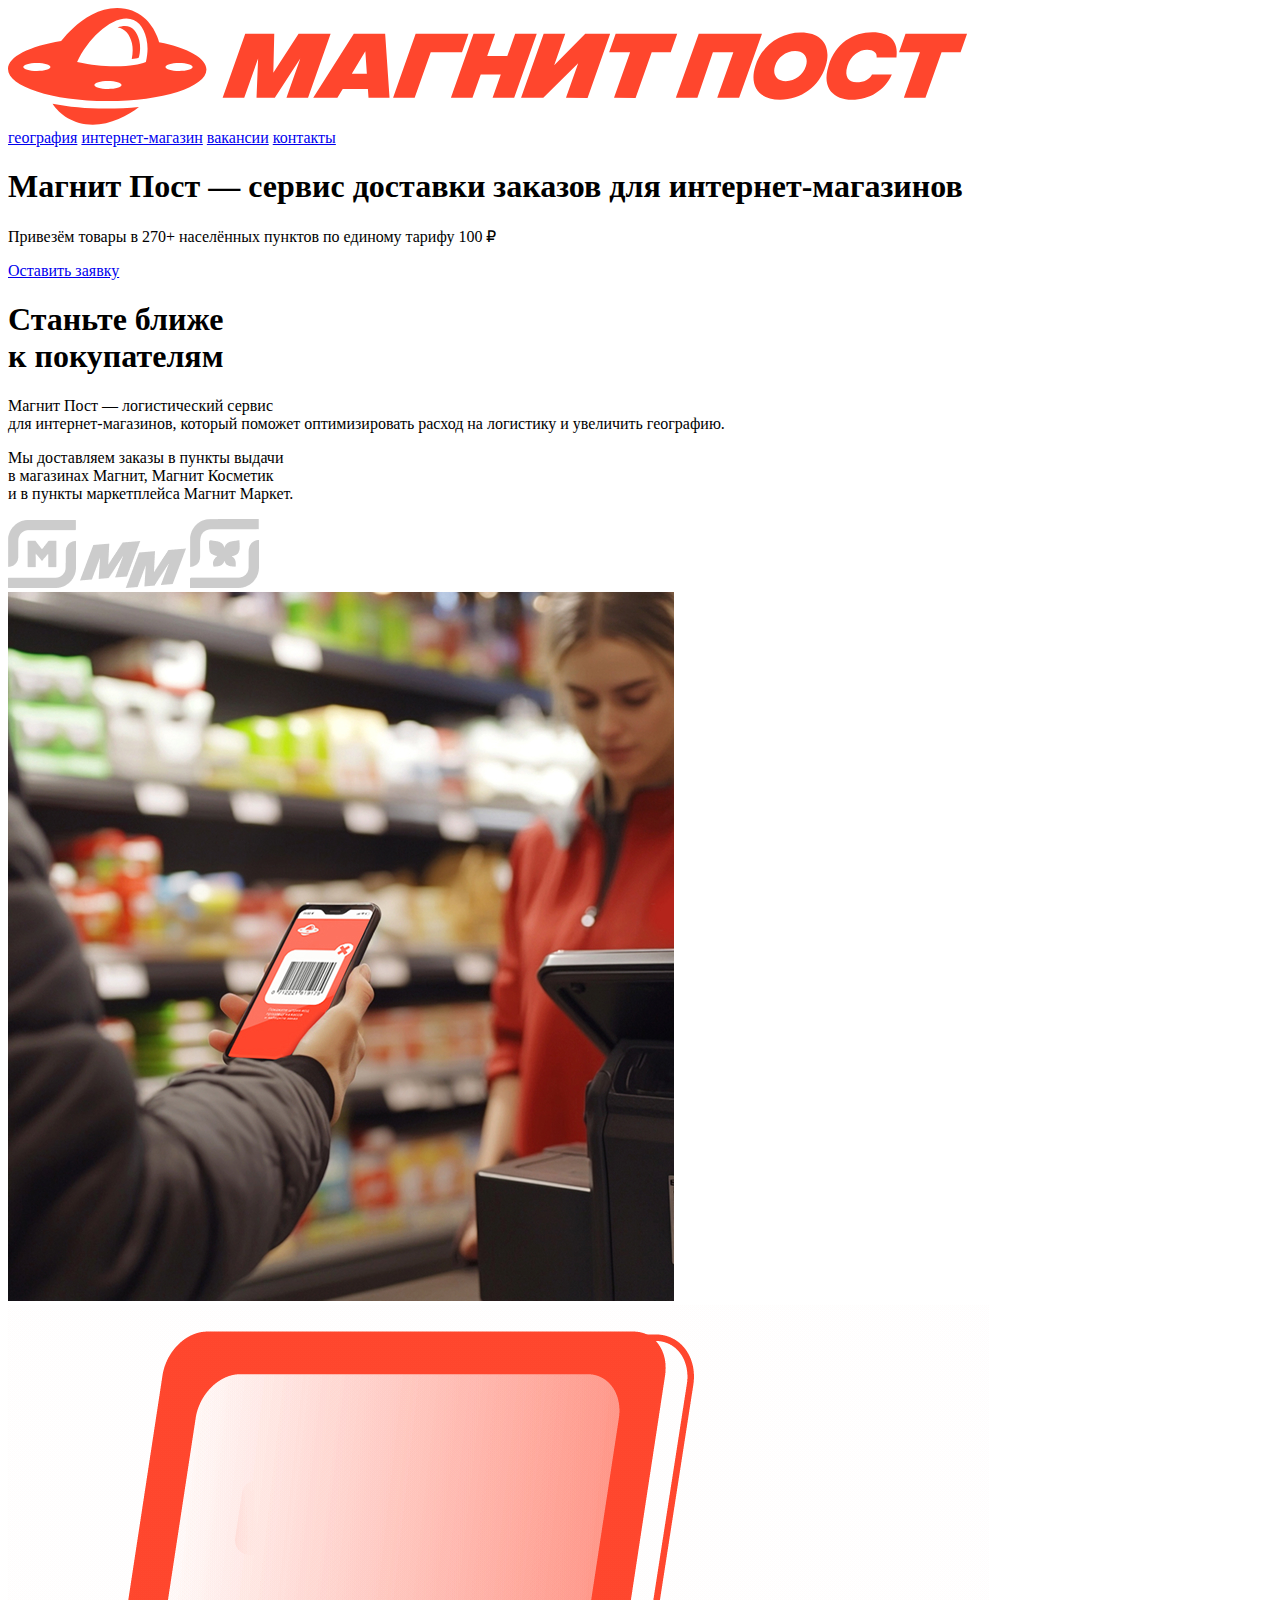
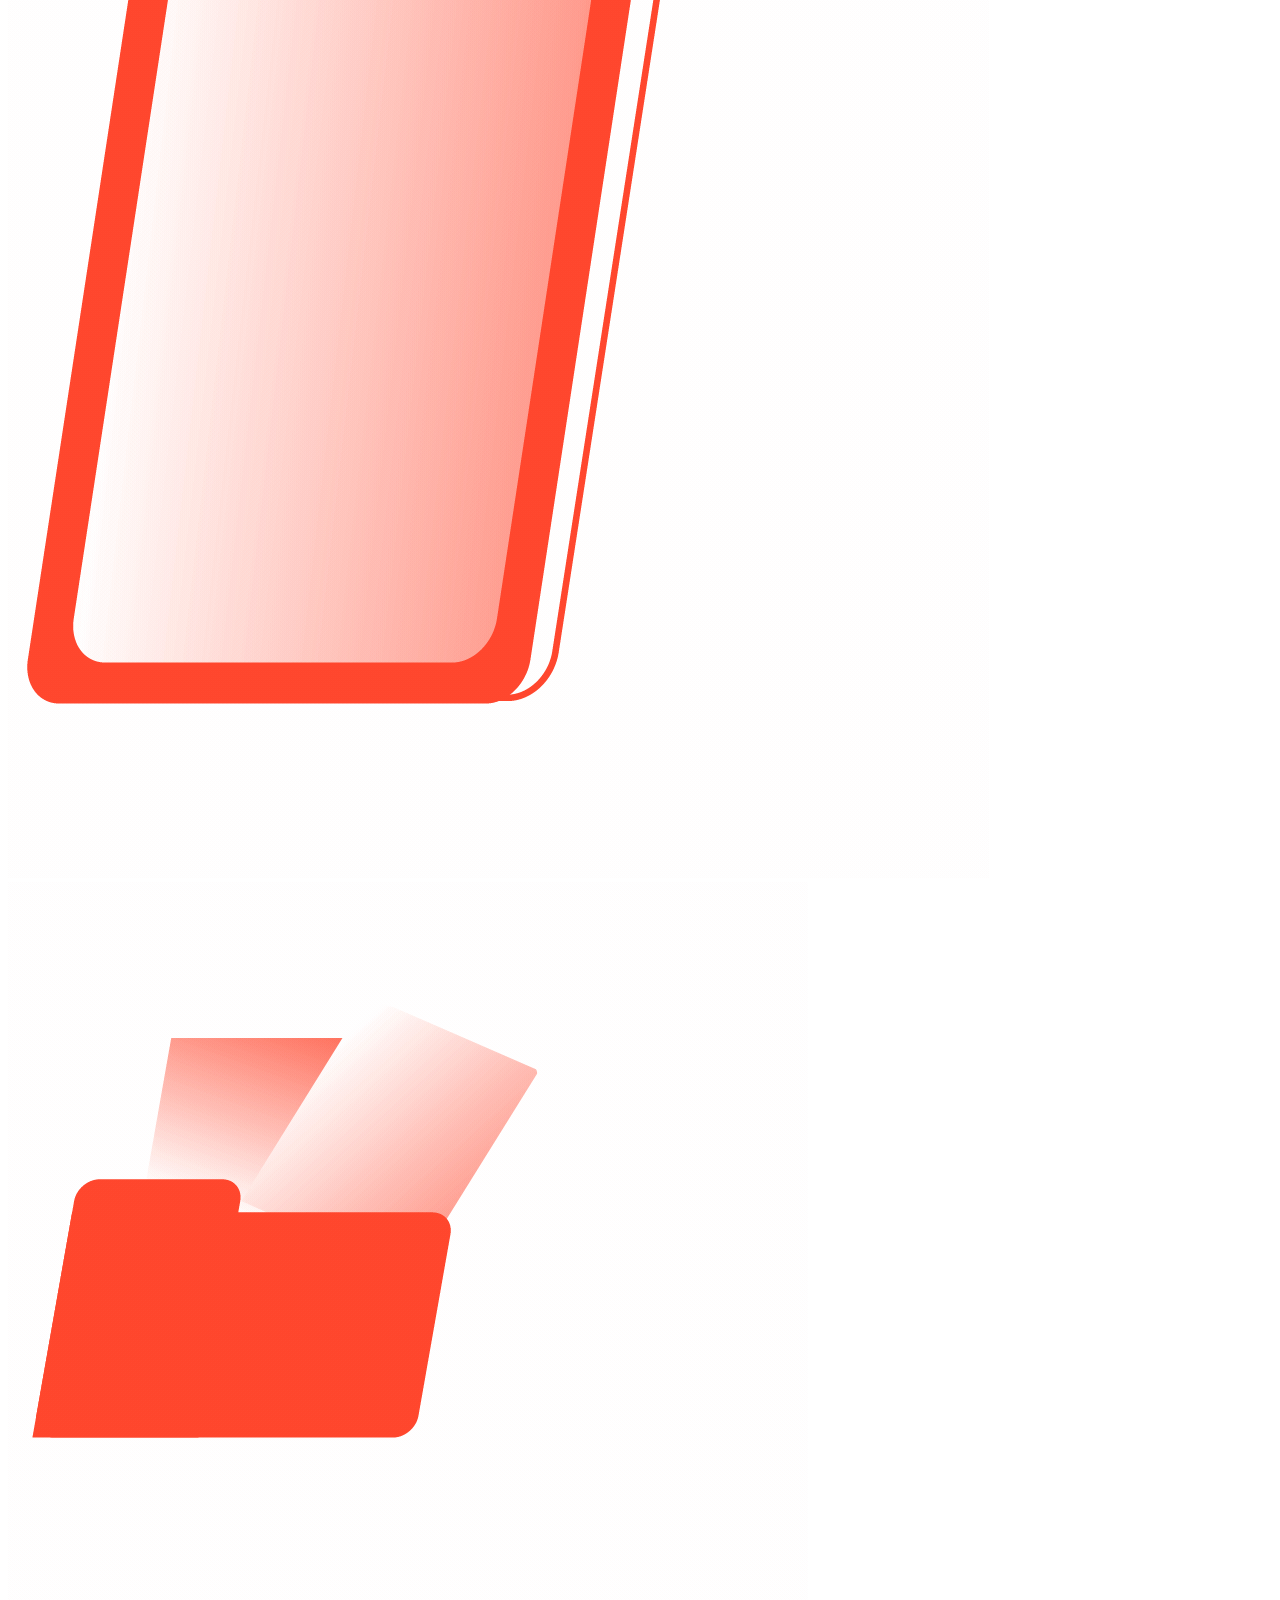
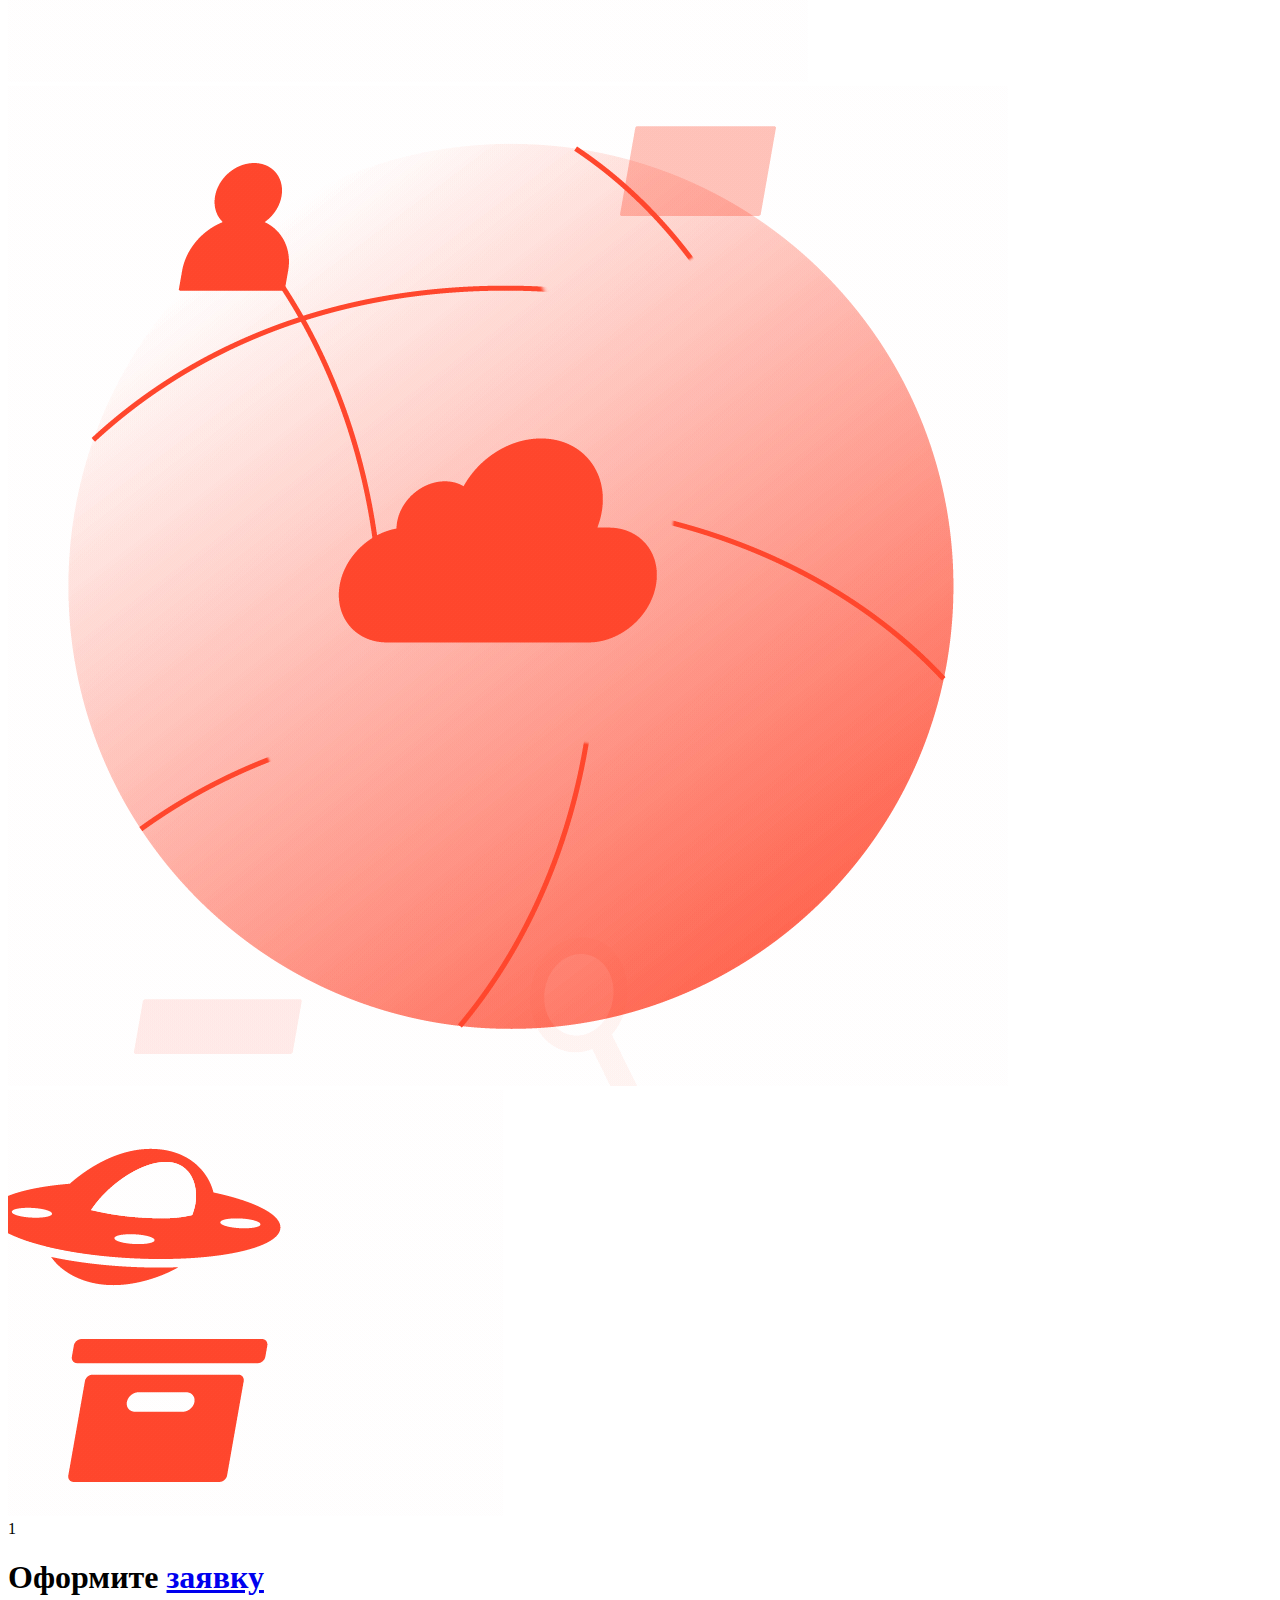
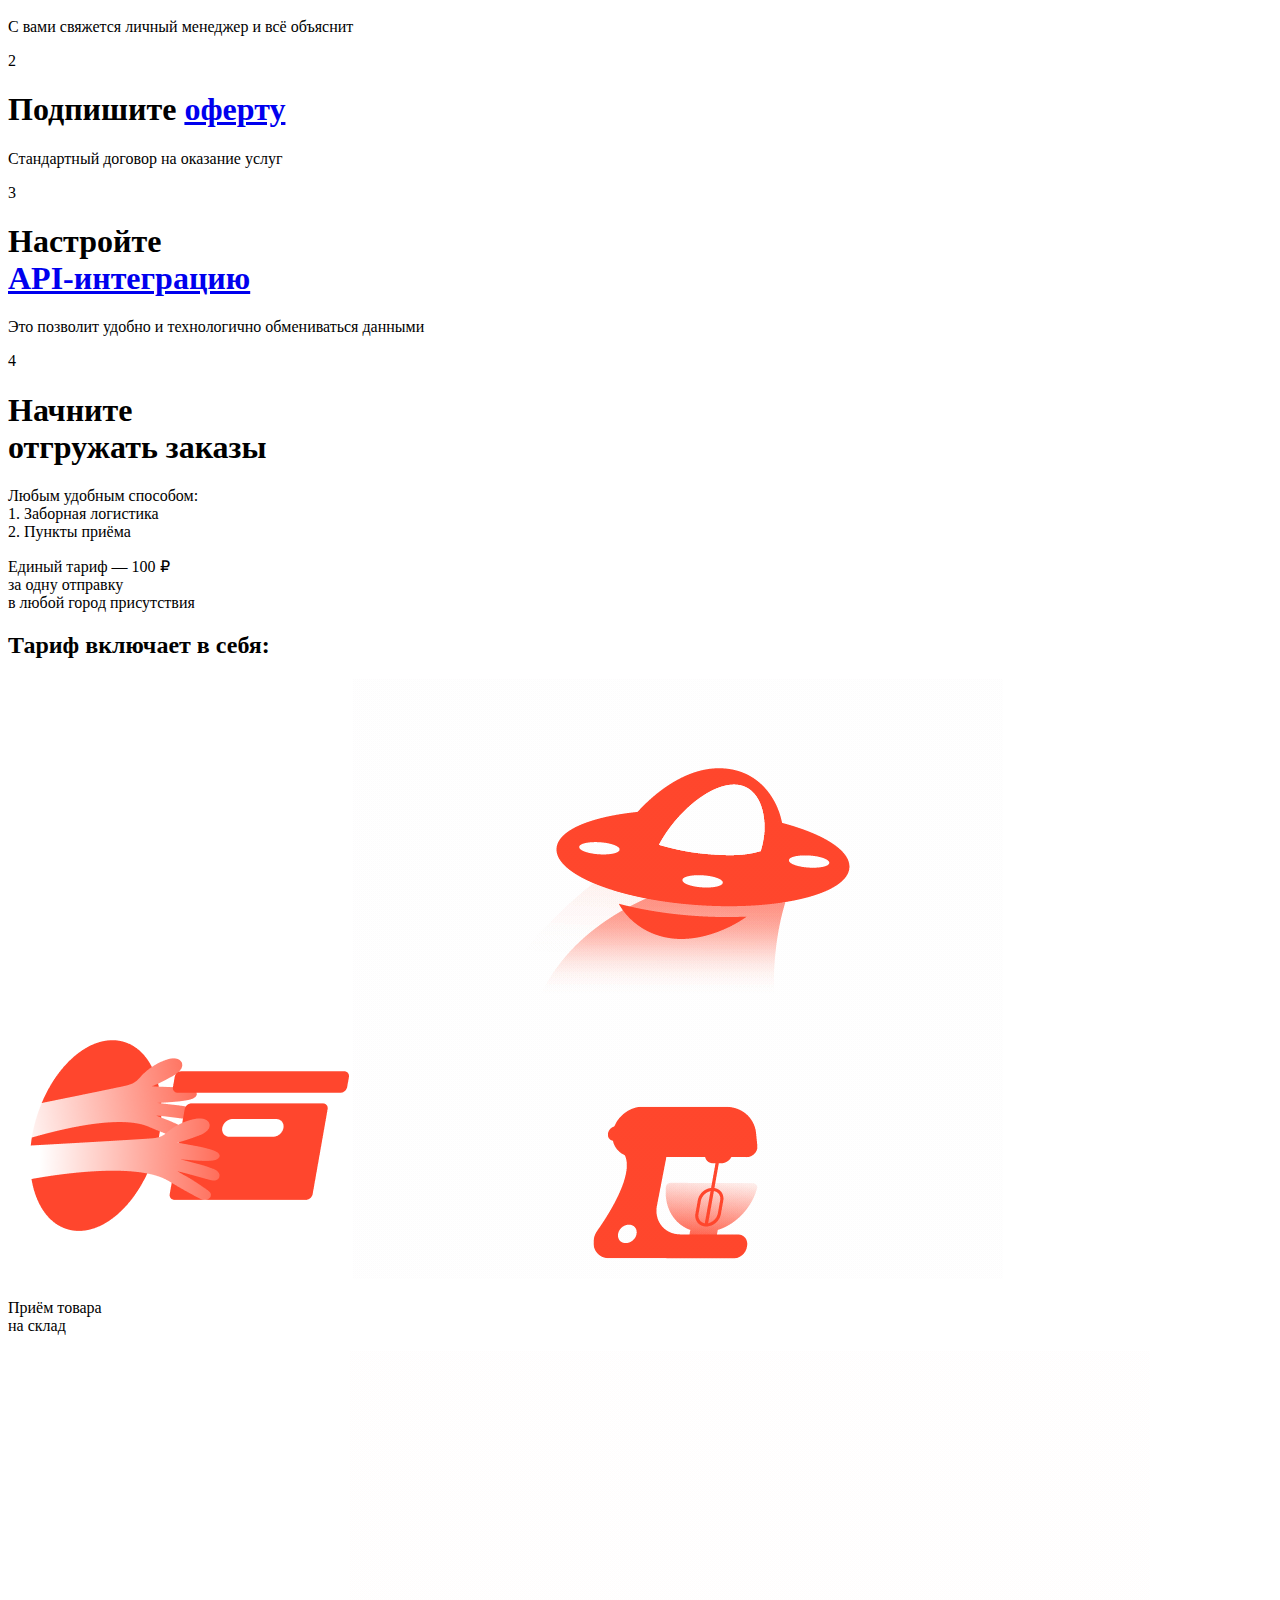
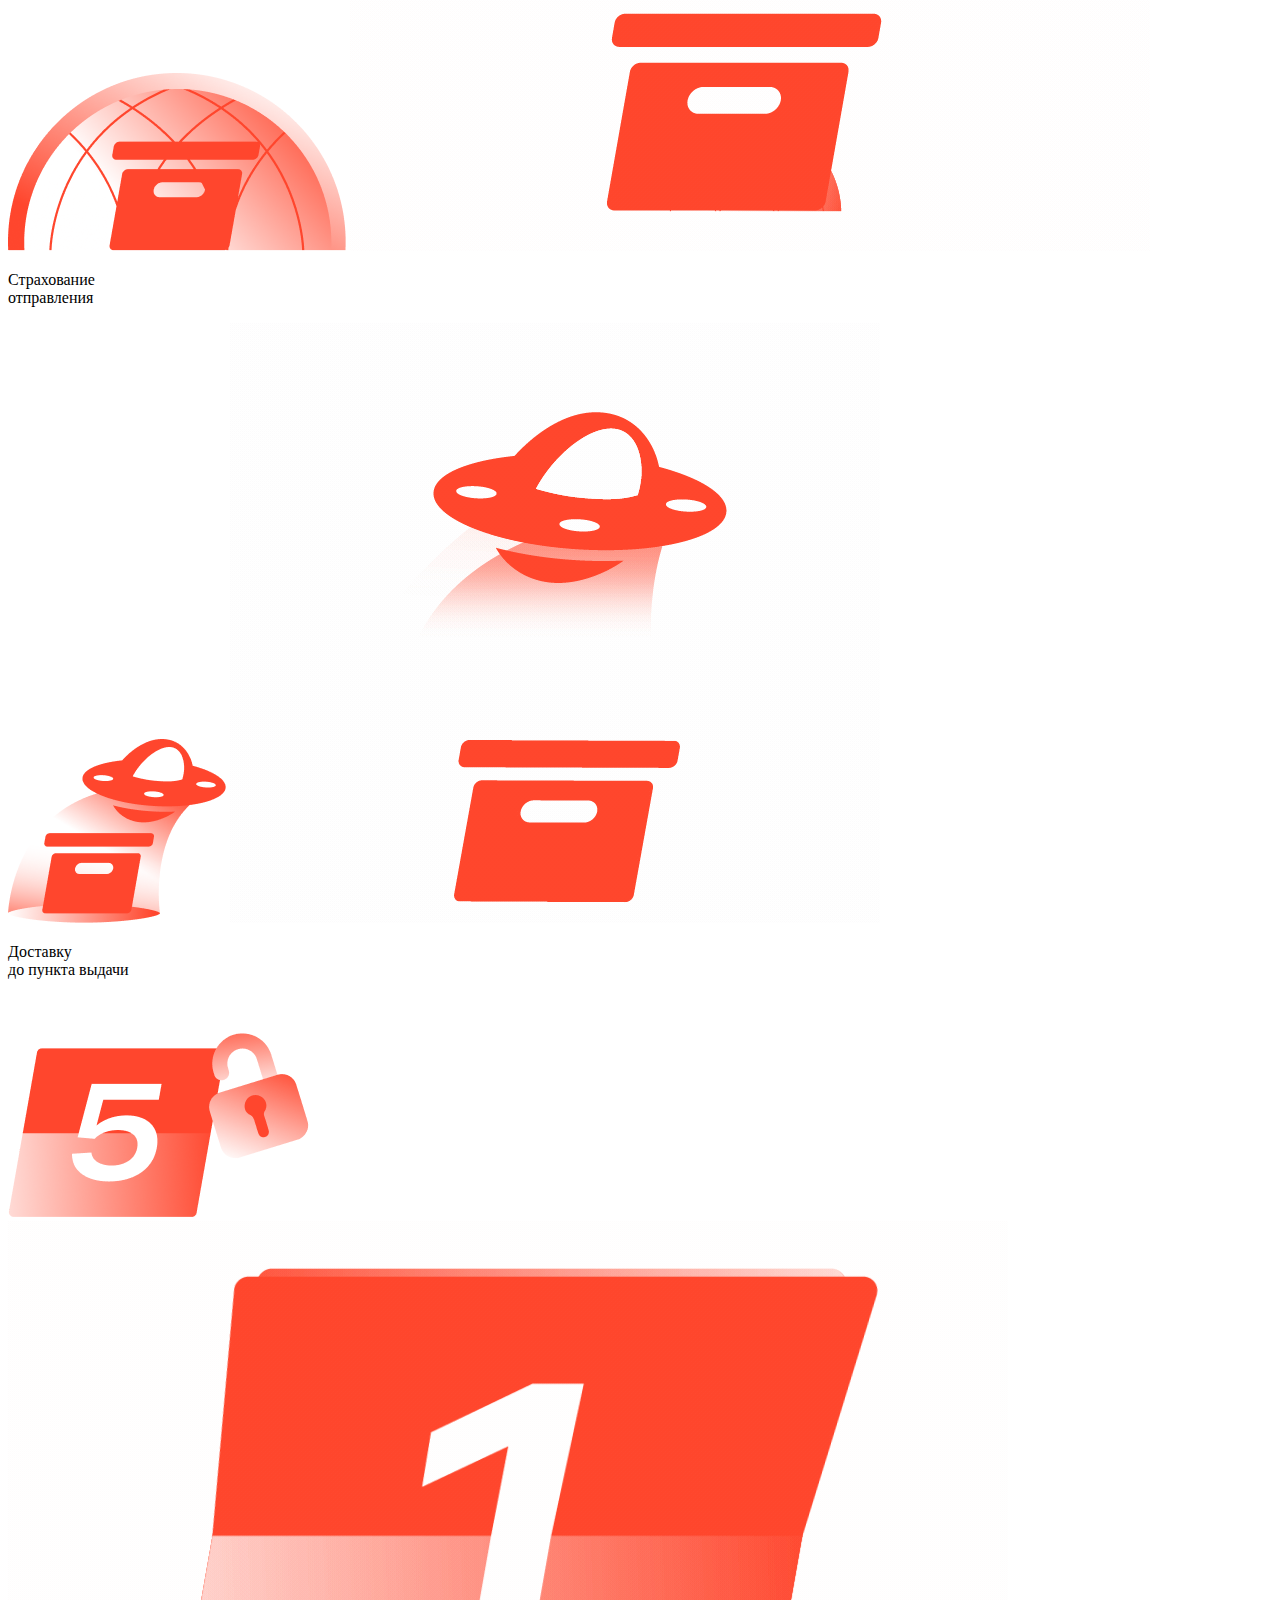
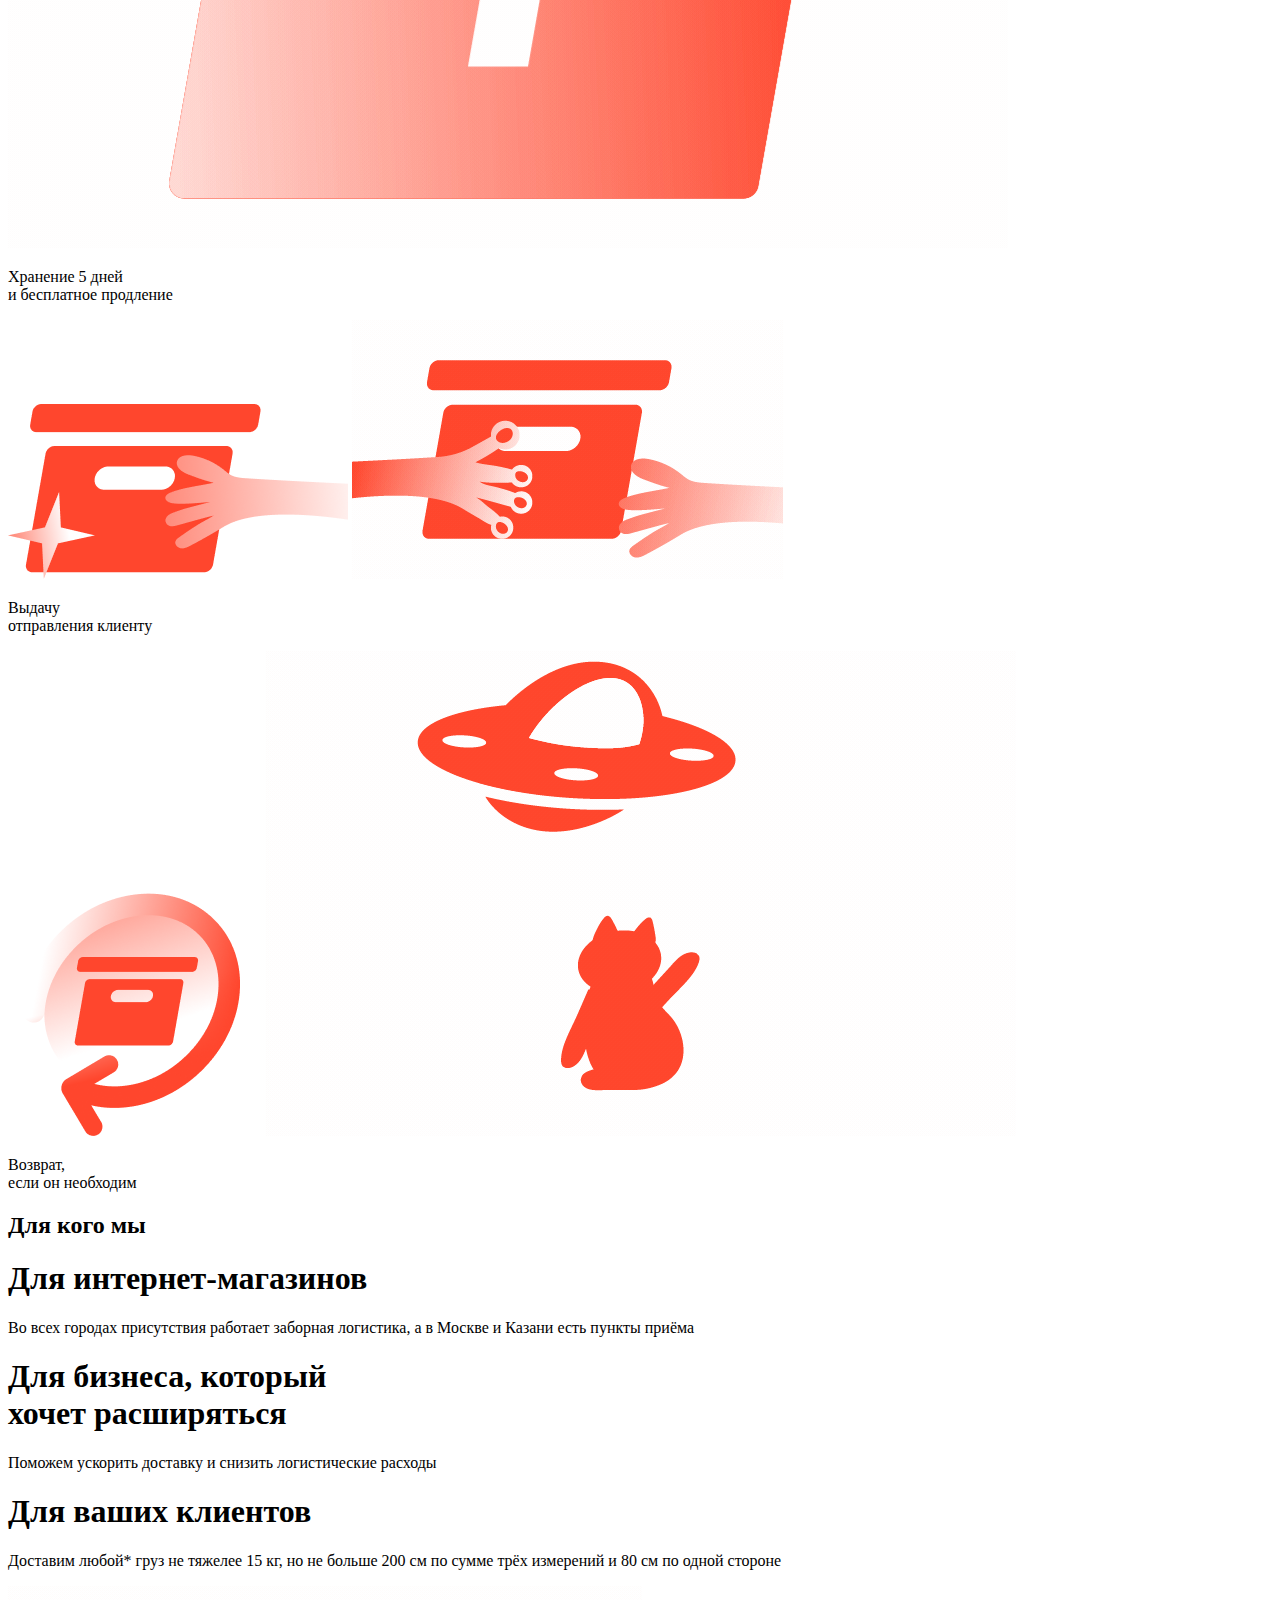
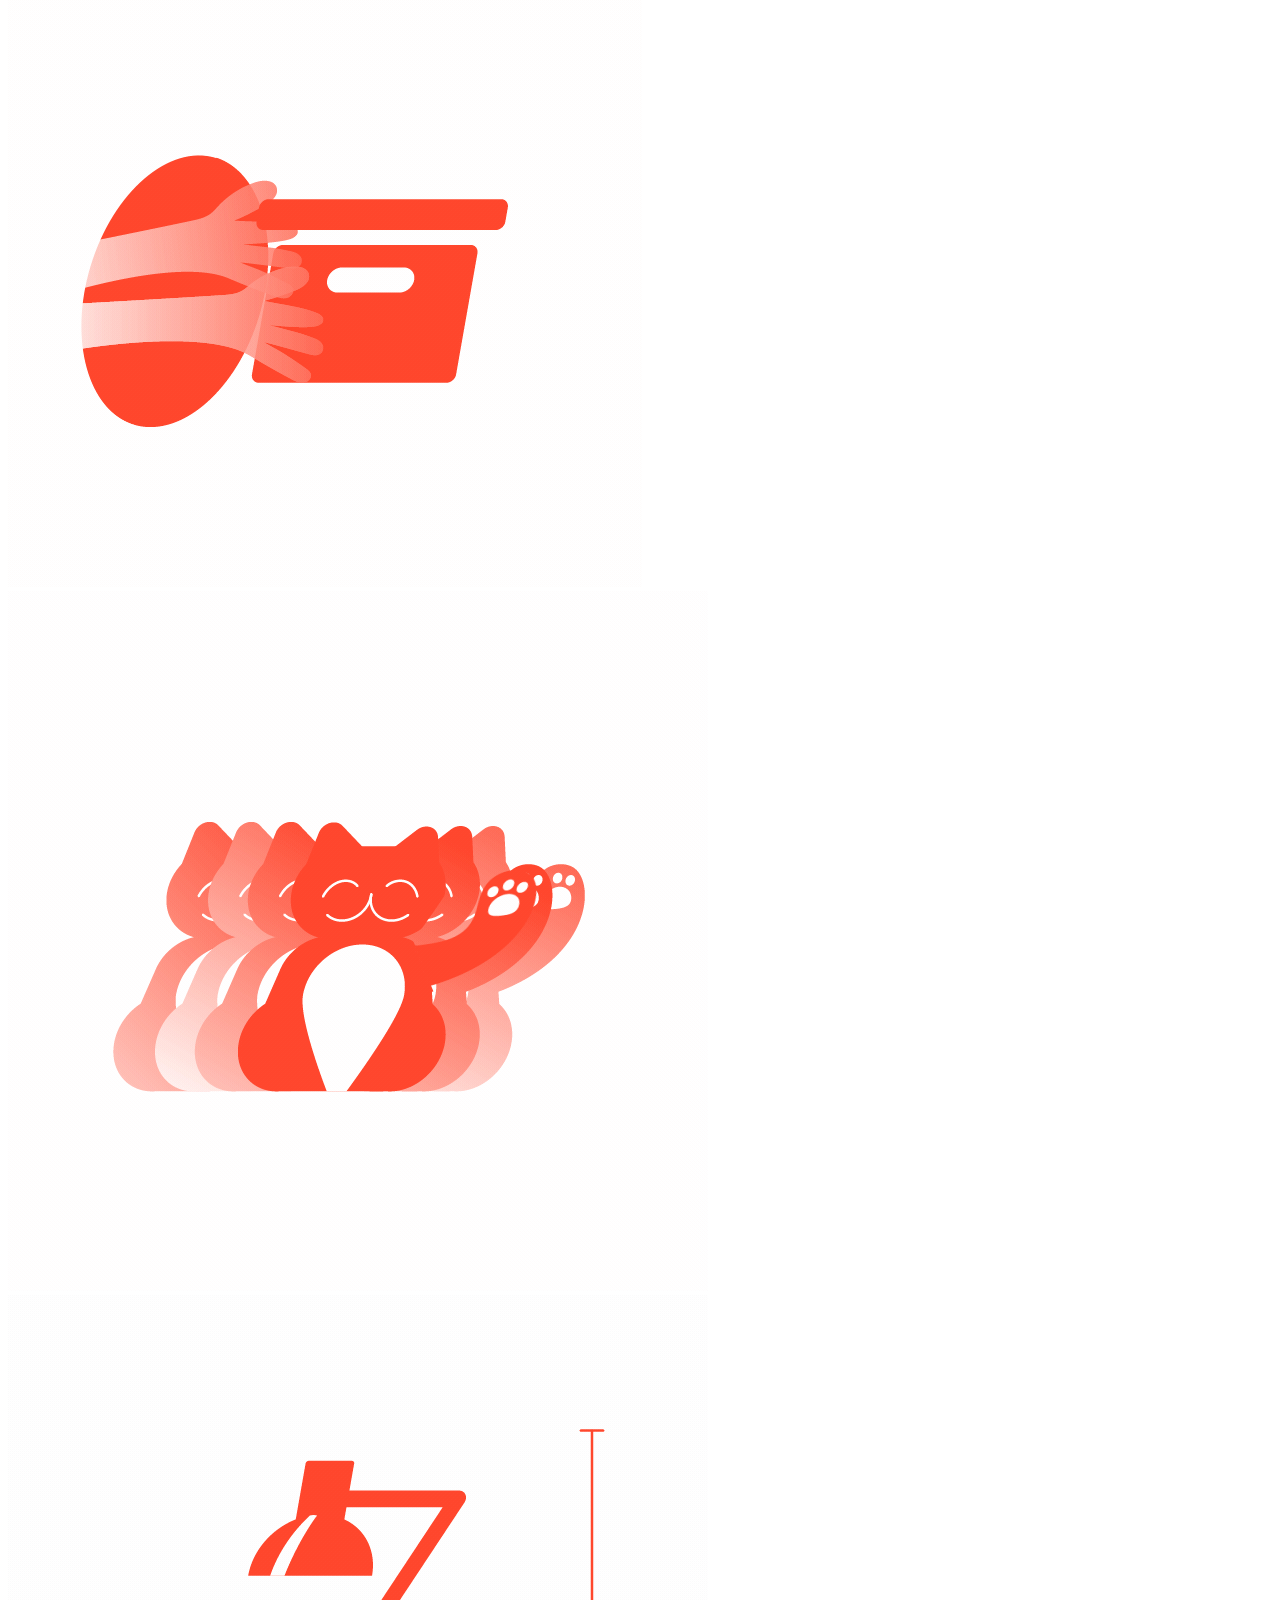
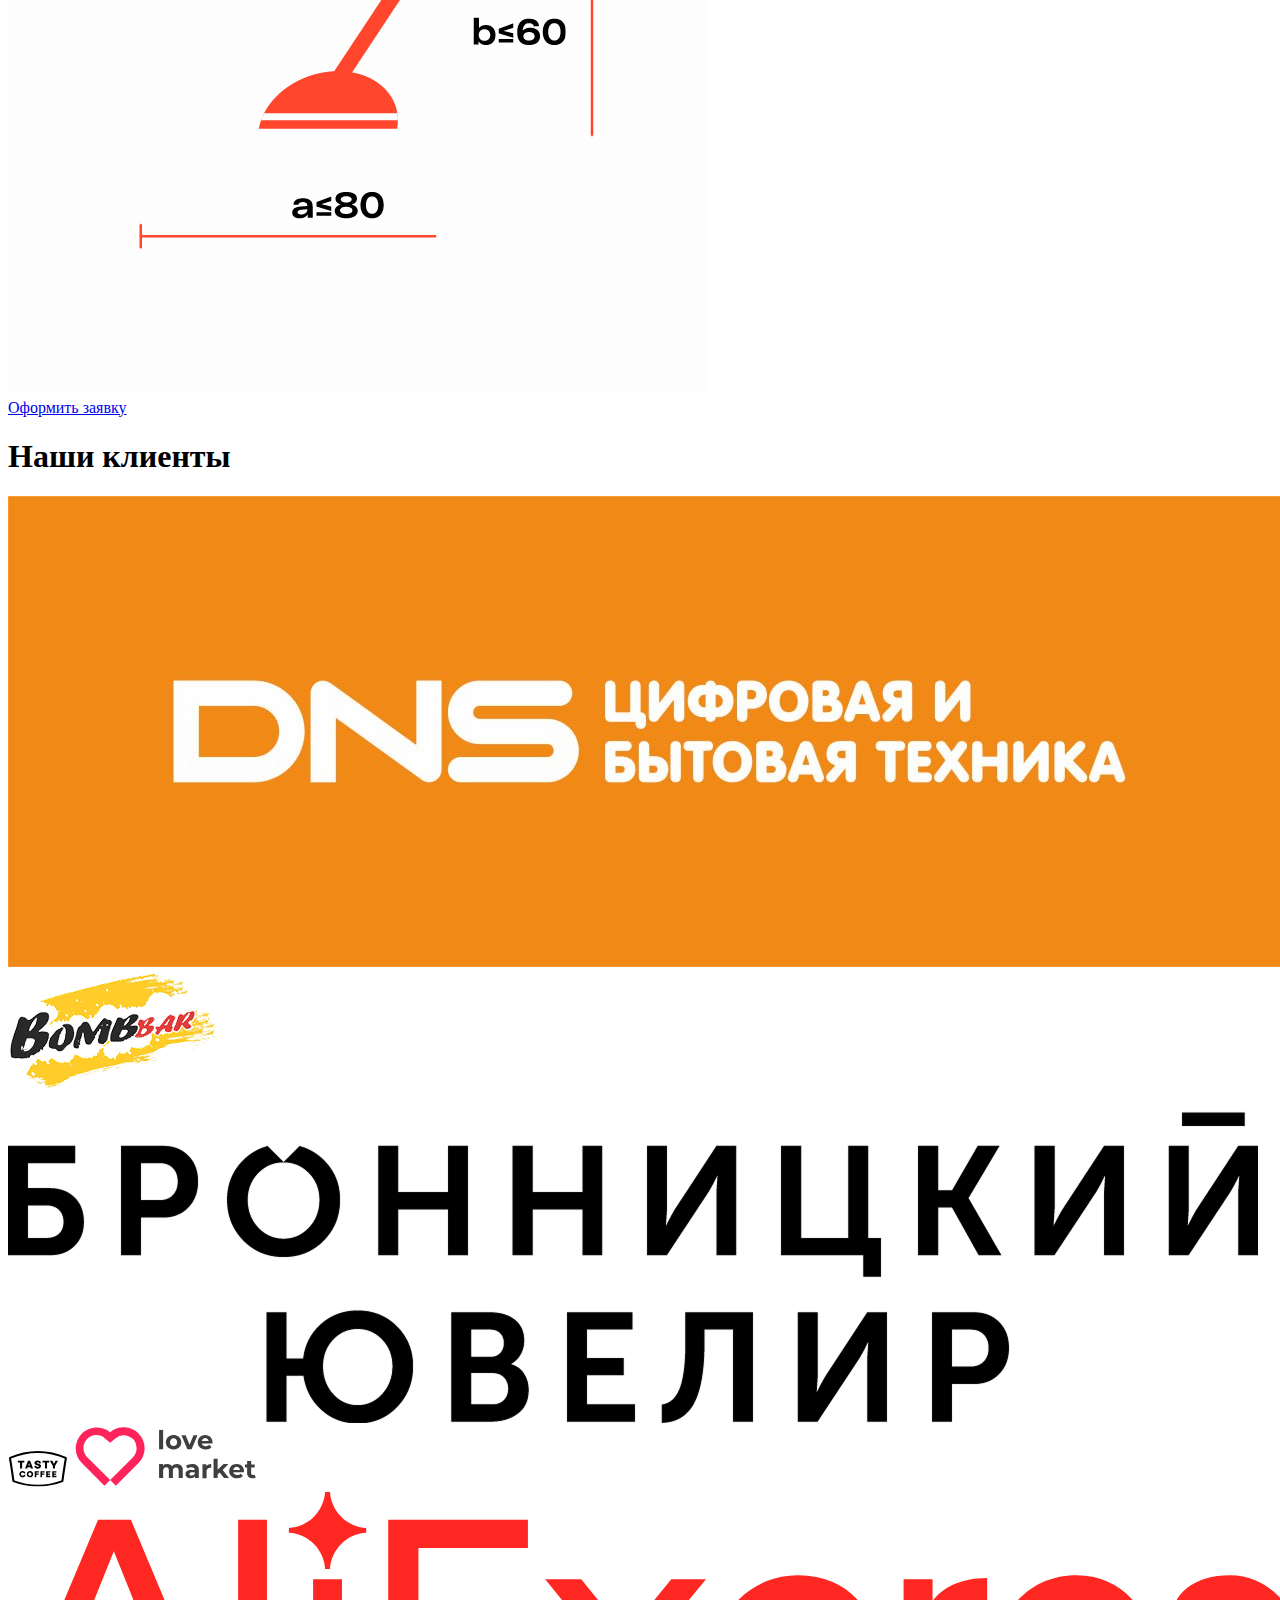
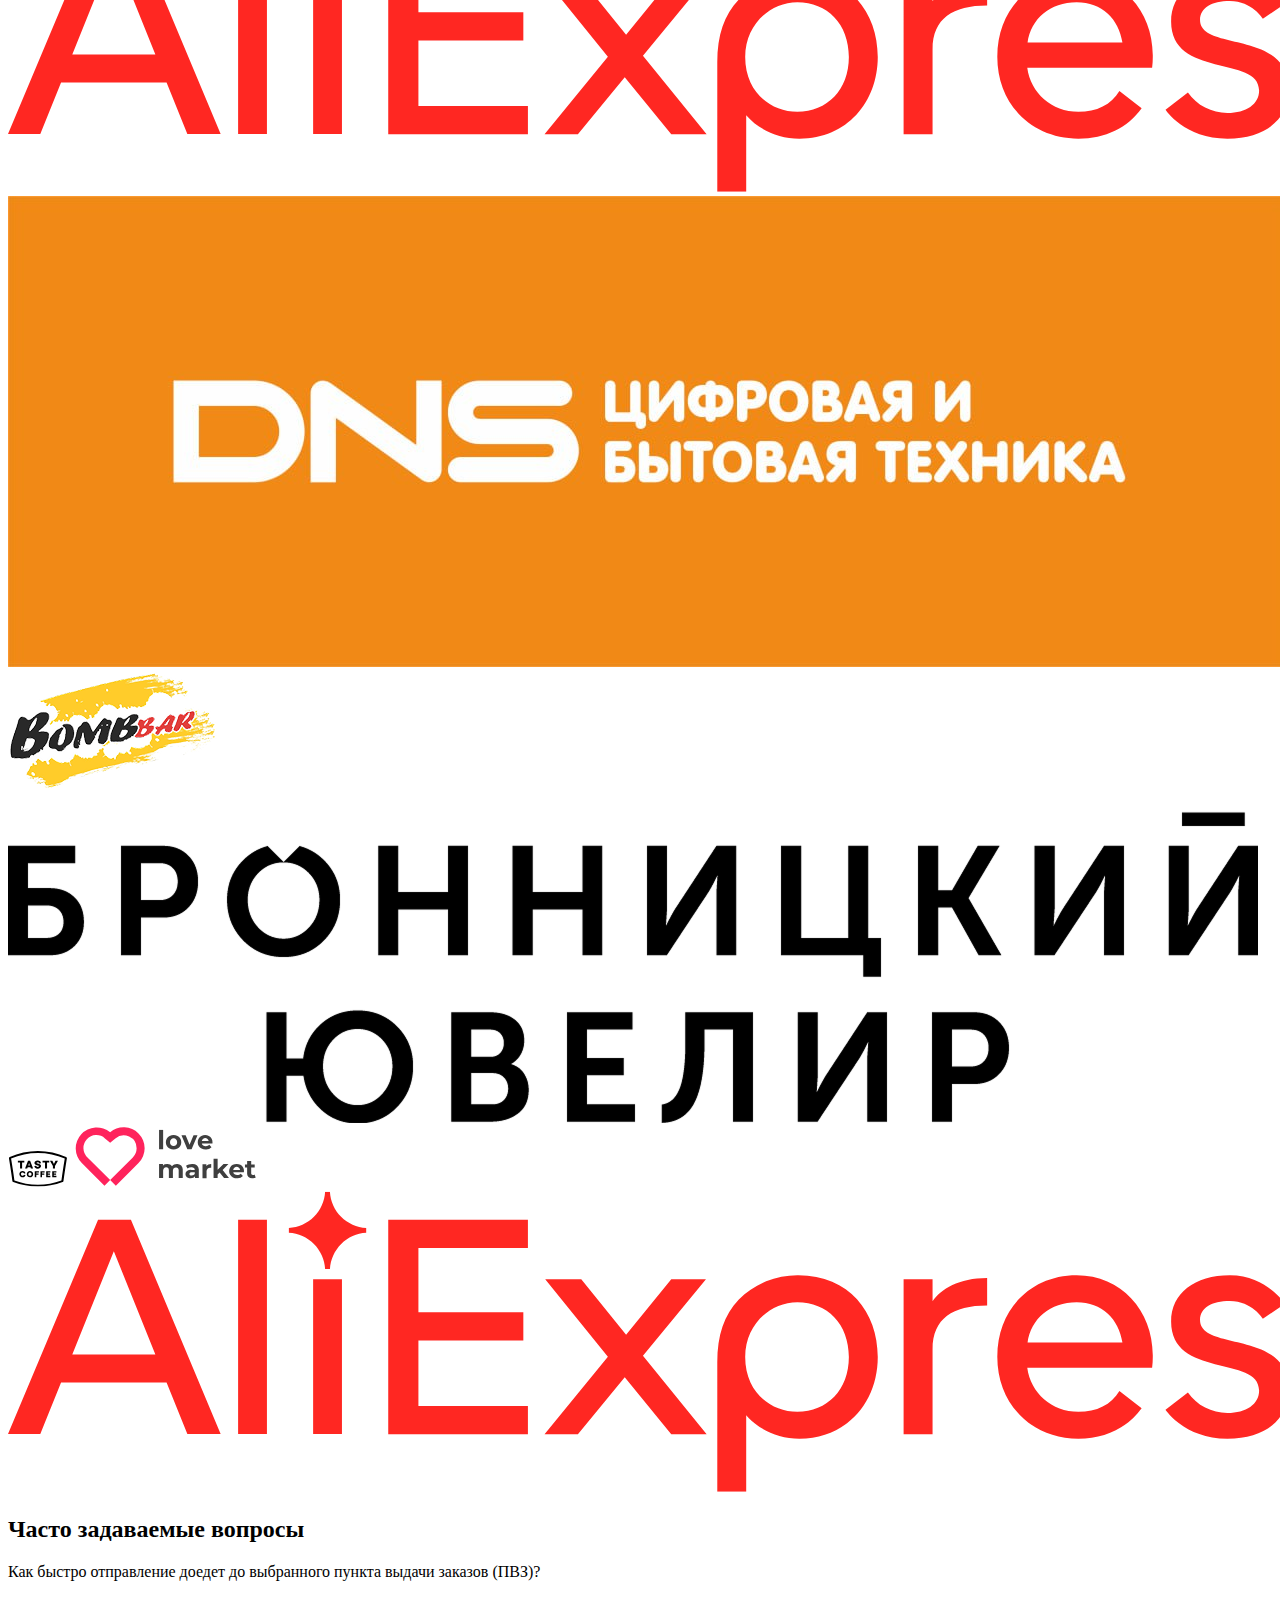
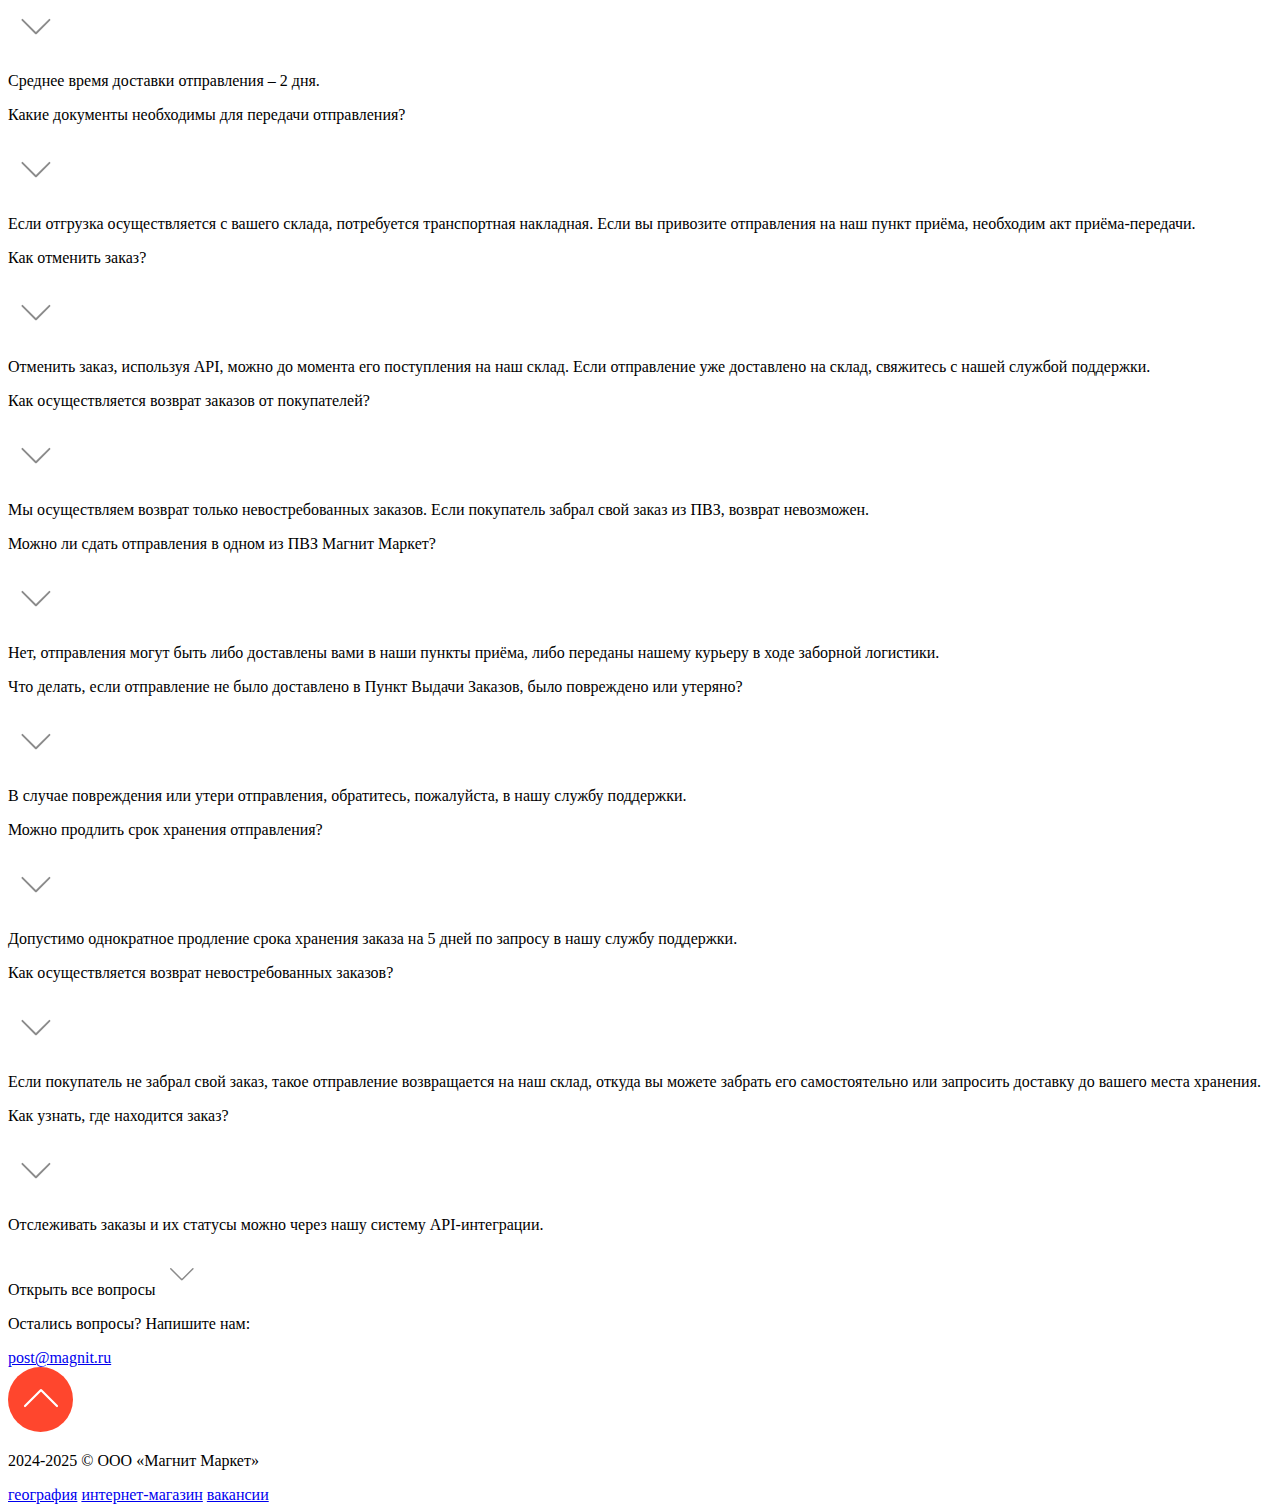
<file: index.html>
<!doctype html>
<html lang="en">

<head>
  <meta charset="UTF-8" />
  <link rel="icon" type="image/svg+xml" href="/vite.svg" />
  <meta name="viewport" content="width=device-width, initial-scale=1.0" />
  <title>Магнит Пост</title>
</head>

<body class="footer_padding">
  <div class="Header">
    <div class="Header_logoAndBurger">
      <a href="/">
        <img class="Header_logo" src="/MagnitLogo.svg" alt="Magnit Logo">
      </a>
      <div class="Header_burger">
        <div class="BurgerButton_line"></div>
        <div class="BurgerButton_line"></div>
        <div class="BurgerButton_line"></div>
      </div>
    </div>
    <div class="HeaderLinks">
      <a href="/geography/">география</a>
      <a href="/for-internet-shops/">интернет-магазин</a>
      <a href="/vacancies/">вакансии</a>
      <a href="/contacts/">контакты</a>
    </div>
  </div>
  <div class="Hero_container">
    <div class="Hero_content">
      <h1>Магнит Пост — сервис доставки заказов для интернет-магазинов</h1>
      <p>Привезём товары в <span class="bold">270+</span> населённых пунктов по единому тарифу <span class="bold">100
          ₽</span></p>
    </div>
    <a href="/contacts/" class="CTA_button">Оставить заявку</a>
  </div>
  <section class="halves padding_half_vertical">
    <div class="half">
      <h1 class="title_landing">Станьте ближе<br>к покупателям</h1>
      <p class="paragraph">Магнит Пост — логистический сервис<br>для интернет-магазинов, который поможет оптимизировать расход на логистику и увеличить географию.</p>
      <p class="paragraph">Мы доставляем заказы в пункты выдачи<br>в <span class="bold">магазинах Магнит, Магнит Косметик</span><br>и в пункты маркетплейса <span class="bold">Магнит Маркет.</span></p>
        <div class="flex align_center gap_60">
          <img src="/magnit.png" alt="">
          <img src="/magnitMarket.png" alt="">
          <img src="/magnitCosmetics.png" alt="">
        </div>
    </div>
    <div class="half image_half">
      <img class="half_image" src="/phone.jpg" alt="">
    </div>
  </section>
  <section class="landing_gifki">
    <div class="left-side">
      <img class="gif_landing" src="gif/gif_01.gif" alt="" />
      <img class="gif_landing" src="gif/gif_02.gif" alt="" />
      <img class="gif_landing" src="gif/gif_03.gif" alt="" />
      <img class="gif_landing" src="gif/gif_04.gif" alt="" />
    </div>
    <div class="middle-side">
      <div class="circle"></div>
      <div class="circle"></div>
      <div class="circle"></div>
      <div class="circle"></div>
    </div>
    <div class="right-side">
      <div class="numbers">
        <div class="row active">
          <div class="row_number">1</div>
          <div class="row_text">
            <h1 class="row_header">
              Оформите <a href="/contacts/">заявку</a>
            </h1>
            <p class="row_p">
              С вами свяжется личный менеджер
              и всё объяснит
            </p>
          </div>
        </div>
        <div class="row">
          <div class="row_number">2</div>
          <div class="row_text">
            <h1 class="row_header">
              Подпишите <a target="_blank" href="https://legal.mm.ru/magnitpost/oferta">оферту</a>
            </h1>
            <p class="row_p">
              Стандартный договор
              на оказание услуг
            </p>
          </div>
        </div>
        <div class="row">
          <div class="row_number">3</div>
          <div class="row_text">
            <h1 class="row_header">
              Настройте <br />
              <a target="_blank" href="https://magnit-tech.github.io/b2b-api/#tag/Magnit-Post">API-интеграцию</a>
            </h1>
            <p class="row_p">
              Это позволит удобно и технологично обмениваться данными
            </p>
          </div>
        </div>
        <div class="row">
          <div class="row_number">4</div>
          <div class="row_text">
            <h1 class="row_header">
              Начните <br />
              отгружать заказы
            </h1>
            <p class="row_p">
              Любым удобным способом: <br />
              1. Заборная логистика <br />
              2. Пункты приёма
            </p>
          </div>
        </div>
      </div>
    </div>
  </section>
  <section class="flex column rounded_corners background_brand padding_half_vertical align_center section_vertical_padding">
    <div class="flex column gap_60 width_fit ipad_width_100">
      <p class="width_100 rounded_corners text_center banner_text box_border banner">
        Единый тариф — <span class="bold">100 ₽</span></span><br>за одну отправку<br>в любой город присутствия
      </p>
      <h2 class="header2">Тариф включает в себя:</h2>
      <div class="box_container">
        <div class="background_white box flex column rounded_corners">
          <img class="default" src="/Item.png" alt="">
          <img class="hover" src="/ItemActive.gif" alt="">
          <p>Приём товара<br>на склад</p>
        </div>
        <div class="background_white box flex column rounded_corners">
          <img class="default" src="/Save.png" alt="">
          <img class="hover" src="/SaveActive.gif" alt="">
          <p>Страхование<br>отправления​​</p>
        </div>
        <div class="background_white box flex column rounded_corners">
          <img class="default" src="/Delivery.png" alt="">
          <img class="hover" src="/DeliveryActive.gif" alt="">
          <p>Доставку<br>до пункта выдачи</p>
        </div>
        <div class="background_white box flex column rounded_corners">
          <img class="default" src="/Saving.png" alt="">
          <img class="hover" src="/SavingActive.gif" alt="">
          <p>Хранение 5 дней<br>и бесплатное продление</p>
        </div>
        <div class="background_white box flex column rounded_corners">
          <img class="default" src="/Client.png" alt="">
          <img class="hover" src="/ClientActive.gif" alt="">
          <p>Выдачу<br>отправления клиенту</p>
        </div>
        <div class="background_white box flex column rounded_corners">
          <img class="default" src="/Return.png" alt="">
          <img class="hover" src="/ReturnActive.gif" alt="">
          <p>Возврат,<br>если он необходим</p>
        </div>
      </div>  
    </div>
  </section>
  <section class="landing_gifki_2">
    <div class="middle-side">
      <div class="circle"></div>
      <div class="circle"></div>
      <div class="circle"></div>
    </div>
    <div class="right-side">
      <div class="numbers">
        <h2 class="landing_gifki_2_header">Для кого мы</h2>
        <div class="row">
          <div class="row_text">
            <h1 class="row_header">Для интернет-магазинов</h1>
            <p class="row_p">
              Во всех городах присутствия работает
              заборная логистика, а в Москве и Казани
              есть пункты приёма
            </p>
          </div>
        </div>
        <div class="row">
          <div class="row_text">
            <h1 class="row_header">
              Для бизнеса, который <br />
              хочет расширяться
            </h1>
            <p class="row_p">
              Поможем ускорить доставку
              и снизить логистические расходы
            </p>
          </div>
        </div>
        <div class="row">
          <div class="row_text">
            <h1 class="row_header">Для ваших клиентов</h1>
            <p class="row_p">
              Доставим любой* груз не тяжелее 15 кг,
              но не больше 200 см по сумме трёх измерений 
              и 80 см по одной стороне
            </p>
          </div>
        </div>
      </div>
    </div>
    <div class="left-side">
      <img class="gif_landing" src="gif/gif_05.gif" alt="" />
      <img class="gif_landing" src="gif/gif_06.gif" alt="" />
      <img class="gif_landing" src="gif/gif_07.gif" alt="" />
    </div>
  </section>
  <section class="button_middle">
    <a href="/contacts/" class="CTA_button">Оформить заявку</a>
  </section>
  <section class="marquee_container">
    <h1 class="title_landing">Наши клиенты</h1>
    <div class="marquee_wrapper">
      <div class="marquee">
        <img src="/marquee/dns.jpg" alt="" />
        <img src="/marquee/bombbar.png" alt="" />
        <img src="/marquee/bronits.png" alt="" />
        <img src="/marquee/tasty.svg" alt="" />
        <img src="/marquee/love_market.svg" alt="" />
        <img src="/marquee/alik.svg" alt="" />
      </div>
      <div class="marquee">
        <img src="/marquee/dns.jpg" alt="" />
        <img src="/marquee/bombbar.png" alt="" />
        <img src="/marquee/bronits.png" alt="" />
        <img src="/marquee/tasty.svg" alt="" />
        <img src="/marquee/love_market.svg" alt="" />
        <img src="/marquee/alik.svg" alt="" />
      </div>
    </div>
  </section>
  <section class="flex column padding_half_vertical background_gray gap_60">
    <h2 class="title_landing">Часто задаваемые вопросы</h2>
    <div class="flex column">
      <div class="faq_content first">
        <div class="flex justify_between align_center faq_content_header">
          <p class="faq_question">Как быстро отправление доедет до выбранного пункта выдачи заказов (ПВЗ)?</p>
          <div class="open_button">
            <svg xmlns="http://www.w3.org/2000/svg" width="55px" height="55px" viewBox="0 0 65 65" fill="none">
              <path d="M49 27L33.4919 42.5081C33.2202 42.7798 32.7798 42.7798 32.5081 42.5081L17 27" stroke="#8B8B8B" stroke-width="2.2" stroke-linecap="round"></path>
            </svg>
          </div>
        </div>
        <p class="faq_point">
          Среднее время доставки отправления – 2 дня.
        </p>
      </div>
      <div class="faq_content">
        <div class="flex justify_between align_center faq_content_header">
          <p class="faq_question">Какие документы необходимы для передачи отправления?
          </p>
          <div class="open_button">
            <svg xmlns="http://www.w3.org/2000/svg" width="55px" height="55px" viewBox="0 0 65 65" fill="none">
              <path d="M49 27L33.4919 42.5081C33.2202 42.7798 32.7798 42.7798 32.5081 42.5081L17 27" stroke="#8B8B8B" stroke-width="2.2" stroke-linecap="round"></path>
            </svg>
          </div>
        </div>
        <p class="faq_point">
          Если отгрузка осуществляется с вашего склада, потребуется транспортная накладная.
Если вы привозите отправления на наш пункт приёма, необходим акт приёма-передачи.
        </p>
      </div>
      <div class="faq_content">
        <div class="flex justify_between align_center faq_content_header">
          <p class="faq_question">Как отменить заказ?
          </p>
          <div class="open_button">
            <svg xmlns="http://www.w3.org/2000/svg" width="55px" height="55px" viewBox="0 0 65 65" fill="none">
              <path d="M49 27L33.4919 42.5081C33.2202 42.7798 32.7798 42.7798 32.5081 42.5081L17 27" stroke="#8B8B8B" stroke-width="2.2" stroke-linecap="round"></path>
            </svg>
          </div>
        </div>
        <p class="faq_point">
          Отменить заказ, используя API, можно до момента его поступления на наш склад.
Если отправление уже доставлено на склад, свяжитесь с нашей службой поддержки.
        </p>
      </div>
      <div class="faq_content">
        <div class="flex justify_between align_center faq_content_header">
          <p class="faq_question">Как осуществляется возврат заказов от покупателей?
          </p>
          <div class="open_button">
            <svg xmlns="http://www.w3.org/2000/svg" width="55px" height="55px" viewBox="0 0 65 65" fill="none">
              <path d="M49 27L33.4919 42.5081C33.2202 42.7798 32.7798 42.7798 32.5081 42.5081L17 27" stroke="#8B8B8B" stroke-width="2.2" stroke-linecap="round"></path>
            </svg>
          </div>
        </div>
        <p class="faq_point">
          Мы осуществляем возврат только невостребованных заказов.
Если покупатель забрал свой заказ из ПВЗ, возврат невозможен.
        </p>
      </div>
      <div class="faq_content">
        <div class="flex justify_between align_center faq_content_header">
          <p class="faq_question">Можно ли сдать отправления в одном из ПВЗ Магнит Маркет?
          </p>
          <div class="open_button">
            <svg xmlns="http://www.w3.org/2000/svg" width="55px" height="55px" viewBox="0 0 65 65" fill="none">
              <path d="M49 27L33.4919 42.5081C33.2202 42.7798 32.7798 42.7798 32.5081 42.5081L17 27" stroke="#8B8B8B" stroke-width="2.2" stroke-linecap="round"></path>
            </svg>
          </div>
        </div>
        <p class="faq_point">
          Нет, отправления могут быть либо доставлены вами в наши пункты приёма,
либо переданы нашему курьеру в ходе заборной логистики.
        </p>
      </div>
      <div class="faq_content">
        <div class="flex justify_between align_center faq_content_header">
          <p class="faq_question">Что делать, если отправление не было доставлено в Пункт Выдачи Заказов,
            было повреждено или утеряно?            
          </p>
          <div class="open_button">
            <svg xmlns="http://www.w3.org/2000/svg" width="55px" height="55px" viewBox="0 0 65 65" fill="none">
              <path d="M49 27L33.4919 42.5081C33.2202 42.7798 32.7798 42.7798 32.5081 42.5081L17 27" stroke="#8B8B8B" stroke-width="2.2" stroke-linecap="round"></path>
            </svg>
          </div>
        </div>
        <p class="faq_point">
          В случае повреждения или утери отправления, обратитесь, пожалуйста, в нашу службу поддержки.
        </p>
      </div>
      <div class="faq_content">
        <div class="flex justify_between align_center faq_content_header">
          <p class="faq_question">Можно продлить срок хранения отправления?         
          </p>
          <div class="open_button">
            <svg xmlns="http://www.w3.org/2000/svg" width="55px" height="55px" viewBox="0 0 65 65" fill="none">
              <path d="M49 27L33.4919 42.5081C33.2202 42.7798 32.7798 42.7798 32.5081 42.5081L17 27" stroke="#8B8B8B" stroke-width="2.2" stroke-linecap="round"></path>
            </svg>
          </div>
        </div>
        <p class="faq_point">
          Допустимо однократное продление срока хранения заказа на 5 дней по запросу в нашу службу поддержки.
        </p>
      </div>
      <div class="faq_content">
        <div class="flex justify_between align_center faq_content_header">
          <p class="faq_question">Как осуществляется возврат невостребованных заказов?       
          </p>
          <div class="open_button">
            <svg xmlns="http://www.w3.org/2000/svg" width="55px" height="55px" viewBox="0 0 65 65" fill="none">
              <path d="M49 27L33.4919 42.5081C33.2202 42.7798 32.7798 42.7798 32.5081 42.5081L17 27" stroke="#8B8B8B" stroke-width="2.2" stroke-linecap="round"></path>
            </svg>
          </div>
        </div>
        <p class="faq_point">
          Если покупатель не забрал свой заказ, такое отправление возвращается на наш склад,
откуда вы можете забрать его самостоятельно или запросить доставку до вашего места хранения.
        </p>
      </div>
      <div class="faq_content">
        <div class="flex justify_between align_center faq_content_header">
          <p class="faq_question">Как узнать, где находится заказ?
          </p>
          <div class="open_button">
            <svg xmlns="http://www.w3.org/2000/svg" width="55px" height="55px" viewBox="0 0 65 65" fill="none">
              <path d="M49 27L33.4919 42.5081C33.2202 42.7798 32.7798 42.7798 32.5081 42.5081L17 27" stroke="#8B8B8B" stroke-width="2.2" stroke-linecap="round"></path>
            </svg>
          </div>
        </div>
        <p class="faq_point">
          Отслеживать заказы и их статусы можно через нашу систему API-интеграции.
        </p>
      </div>
      <div class="flex gap_10 align_center open_faq">Открыть все вопросы <svg xmlns="http://www.w3.org/2000/svg" width="45px" height="45px" viewBox="0 0 65 65" fill="none">
        <path d="M49 27L33.4919 42.5081C33.2202 42.7798 32.7798 42.7798 32.5081 42.5081L17 27" stroke="#8B8B8B" stroke-width="2.2" stroke-linecap="round"></path>
      </svg></div>
    </div>
  </section>
  <footer class="Footer">
    <div class="justify align_center">
      <div>
        <p class="paragraph">Остались вопросы? Напишите нам:</p>
        <a class="header brand" href="mailto:post@magnit.ru">post@magnit.ru</a>
      </div>
      <a href="/contacts/">
        <img src="/ArrowActiveRed.svg" alt="">
      </a>  
    </div>
    <div class="justify align_center border_top">
      <p class="paragraph">2024-2025 © ООО «Магнит Маркет»</p>
      <div class="footer_links">
        <a href="/geography/">география</a>
        <a href="/for-internet-shops/">интернет-магазин</a>
        <a href="/vacancies/">вакансии</a>
      </div>
    </div>
  </footer>
  <script type="module" src="/src/main.js"></script>
  <script type="module" src="/src/js/landing_anim.js"></script>
</body>

</html>
</file>
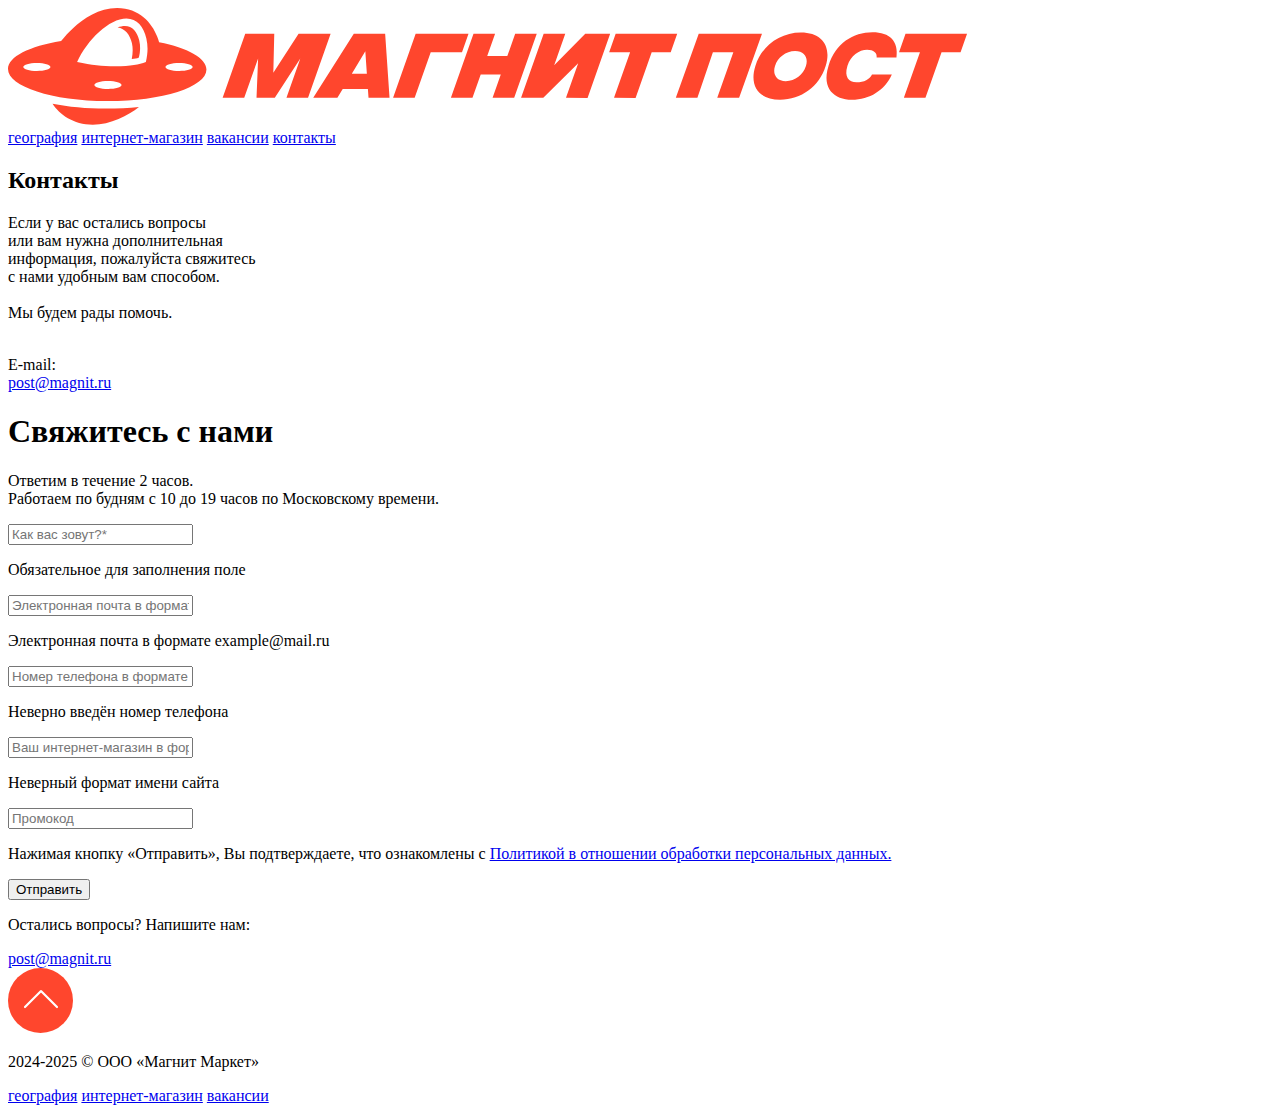
<file: contacts/index.html>
<!doctype html>
<html lang="ru">

<head>
    <meta charset="UTF-8" />
    <link rel="icon" type="image/svg+xml" href="/vite.svg" />
    <meta name="viewport" content="width=device-width, initial-scale=1.0" />
    <title>Магнит Пост — Контакты</title>
</head>

<body>
    <div class="Header">
        <div class="Header_logoAndBurger">
            <a href="/">
                <img class="Header_logo" src="/MagnitLogo.svg" alt="Magnit Logo">
            </a>
            <div class="Header_burger">
                <div class="BurgerButton_line"></div>
                <div class="BurgerButton_line"></div>
                <div class="BurgerButton_line"></div>
            </div>
        </div>
        <div class="HeaderLinks">
            <a href="/geography/">география</a>
            <a href="/for-internet-shops/">интернет-магазин</a>
            <a href="/vacancies/">вакансии</a>
            <a class="active" href="/contacts/">контакты</a>
        </div>
    </div>

    <section
        class="flex justify padding_half_vertical mobile_padding_section gap_20 ipad_column ipad_paddings">
        <div class="flex column gap_20 form_padding_top ipad_section">
            <h2 class="header brand">Контакты</h2>
            <p class="paragraph">Если у вас остались вопросы<br>
                или вам нужна дополнительная<br>
                информация, пожалуйста свяжитесь<br>
                с нами удобным вам способом.
                <br><br>
                Мы будем рады помочь.
                <br><br>
            <p class="paragraph">E-mail:<br>
                <a class="text_email" href="mailto:post@magnit.ru">post@magnit.ru</a>
            </p>
            </p>
        </div>
        <div class="flex column gap_40 background_gray rounded_corners form_padding mobile_bottom_corners">
            <h1 class="header">Свяжитесь с нами</h1>
            <p class="paragraph">Ответим в течение <span class="bold">2 часов</span>.<br>
            Работаем по будням с 10 до 19 часов по Московскому времени.</p>
            <form class="form_container flex column gap_40" action="">
                <div class="form_inputs">
                    <div>
                        <input type="text" placeholder="Как вас зовут?*">
                        <p class="error">Обязательное для заполнения поле</p>
                    </div>
                    <div>
                        <input type="text" placeholder="Электронная почта в формате example@mail.ru*">
                        <p class="error">Электронная почта в формате example@mail.ru</p>
                    </div>
                    <div>
                        <input type="text" placeholder="Номер телефона в формате +7 (ХХХ) ХХХ ХХ ХХ*">
                        <p class="error">Неверно введён номер телефона</p>
                    </div>
                    <div>
                        <input type="text" placeholder="Ваш интернет-магазин в формате вашсайт.ru*">
                        <p class="error">Неверный формат имени сайта</p>
                    </div>
                    <input type="text" placeholder="Промокод">
                </div>
                <p class="form_legal">Нажимая кнопку «Отправить», Вы подтверждаете, что ознакомлены с <a target="_blank" href="https://legal.mm.ru/#rec748026316">Политикой в отношении обработки персональных данных.</a></p>
                <button class="CTA_2_button disabled">Отправить</button>
            </form>
        </div>
    </section>

    <footer class="Footer">
        <div class="justify align_center">
            <div>
                <p class="paragraph">Остались вопросы? Напишите нам:</p>
                <a class="header brand" href="mailto:post@magnit.ru">post@magnit.ru</a>
            </div>
            <a href="#">
                <img src="/ArrowActiveRed.svg" alt="">
            </a>
        </div>
        <div class="justify align_center border_top">
            <p class="paragraph">2024-2025 © ООО «Магнит Маркет»</p>
            <div class="footer_links">
                <a href="/geography/">география</a>
                <a href="/for-internet-shops/">интернет-магазин</a>
                <a href="/vacancies/">вакансии</a>
            </div>
        </div>
    </footer>
    <script type="module" src="/src/main.js"></script>
</body>

</html>
</file>
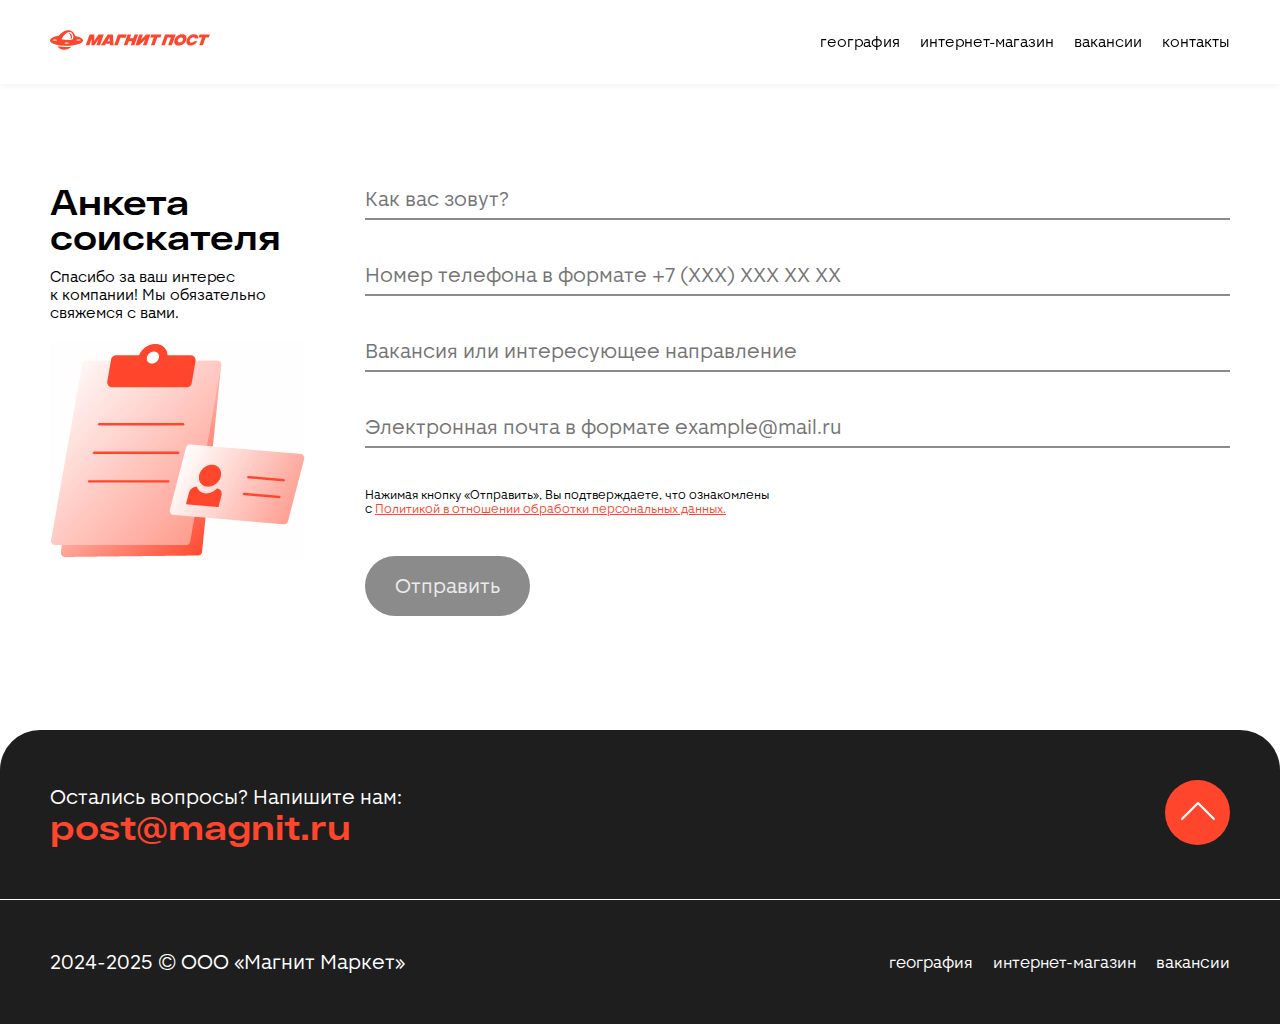
<file: form/index.html>
<!doctype html>
<html lang="ru">

<head>
    <meta charset="UTF-8" />
    <link rel="icon" type="image/svg+xml" href="../vite.svg" />
    <meta name="viewport" content="width=device-width, initial-scale=1.0" />
    <title>Магнит Пост — Заявка</title>
  <script type="module" crossorigin src="../assets/main-wvGIYPF3.js"></script>
  <link rel="stylesheet" crossorigin href="../assets/main-CWuUHwMH.css">
</head>

<body>
    <div class="Header">
        <div class="Header_logoAndBurger">
            <a href="/">
                <img class="Header_logo" src="../MagnitLogo.svg" alt="Magnit Logo">
            </a>
            <div class="Header_burger">
                <div class="BurgerButton_line"></div>
                <div class="BurgerButton_line"></div>
                <div class="BurgerButton_line"></div>
            </div>
        </div>
        <div class="HeaderLinks">
            <a href="/geography/">география</a>
            <a href="/for-internet-shops/">интернет-магазин</a>
            <a href="/vacancies/">вакансии</a>
            <a href="/contacts/">контакты</a>
        </div>
    </div>

    <section class="flex justify padding_half_vertical mobile_padding_section gap_60 ipad_column section_vertical_padding">
        <div class="flex column gap_20 ipad_row">
            <div class="flex column gap_14">
                <h2 class="header">Анкета<br>соискателя</h2>
                <p style="max-width: 300px;" class="description">Спасибо за ваш интерес к компании! Мы обязательно свяжемся с вами.
                </p>
            </div>
            <img class="formImage" src="../OfferAnimationWhite.gif" alt="">
        </div>
        <div class="flex column gap_40 rounded_corners mobile_bottom_corners width_100 ipad_paddings">
            <form class="form_container flex column gap_40" action="">
                <div class="form_inputs">
                    <div>
                        <input type="text" placeholder="Как вас зовут?">
                        <p class="error">Обязательное для заполнения поле</p>
                    </div>
                    <div>
                        <input type="text" placeholder="Номер телефона в формате +7 (ХХХ) ХХХ ХХ ХХ">
                        <p class="error">Неверно введён номер телефона</p>
                    </div>
                    <div>
                        <input type="text" placeholder="Вакансия или интересующее направление">
                        <p class="error">Обязательное поле</p>
                    </div>
                    <div>
                        <input type="text" placeholder="Электронная почта в формате example@mail.ru">
                        <p class="error">Электронная почта в формате example@mail.ru</p>
                    </div>
                </div>
                <p class="form_legal">Нажимая кнопку «Отправить», Вы подтверждаете, что ознакомлены<br>с <a
                        target="_blank" href="https://legal.mm.ru/#rec748026316">Политикой в отношении обработки
                        персональных данных.</a></p>
                <button class="CTA_2_button disabled">Отправить</button>
            </form>
        </div>
    </section>

    <footer class="Footer">
        <div class="justify align_center">
            <div>
                <p class="paragraph">Остались вопросы? Напишите нам:</p>
                <a class="header brand" href="mailto:post@magnit.ru">post@magnit.ru</a>
            </div>
            <a href="#">
                <img src="../ArrowActiveRed.svg" alt="">
            </a>
        </div>
        <div class="justify align_center border_top">
            <p class="paragraph">2024-2025 © ООО «Магнит Маркет»</p>
            <div class="footer_links">
                <a href="/geography/">география</a>
                <a href="/for-internet-shops/">интернет-магазин</a>
                <a href="/vacancies/">вакансии</a>
            </div>
        </div>
    </footer>

    <script>
        // very lightweight client-side validation UX
        document.addEventListener('DOMContentLoaded', () => {
            const form = document.getElementById('lead-form');
            if (!form) return;
            const showError = (name, show) => {
                const el = form.querySelector(`.error[data-error-for="${name}"]`);
                if (el) el.classList.toggle('active', !!show);
            };
            form.addEventListener('submit', (e) => {
                e.preventDefault();
                let valid = true;
                ['company', 'name', 'email', 'phone'].forEach((field) => {
                    const input = form.elements[field];
                    const ok = input && input.checkValidity();
                    showError(field, !ok);
                    if (!ok) valid = false;
                });
                if (!valid) return;
                // Replace with real submit later
                alert('Спасибо! Мы свяжемся с вами.');
                form.reset();
            });
        });
    </script>
</body>

</html>
</file>
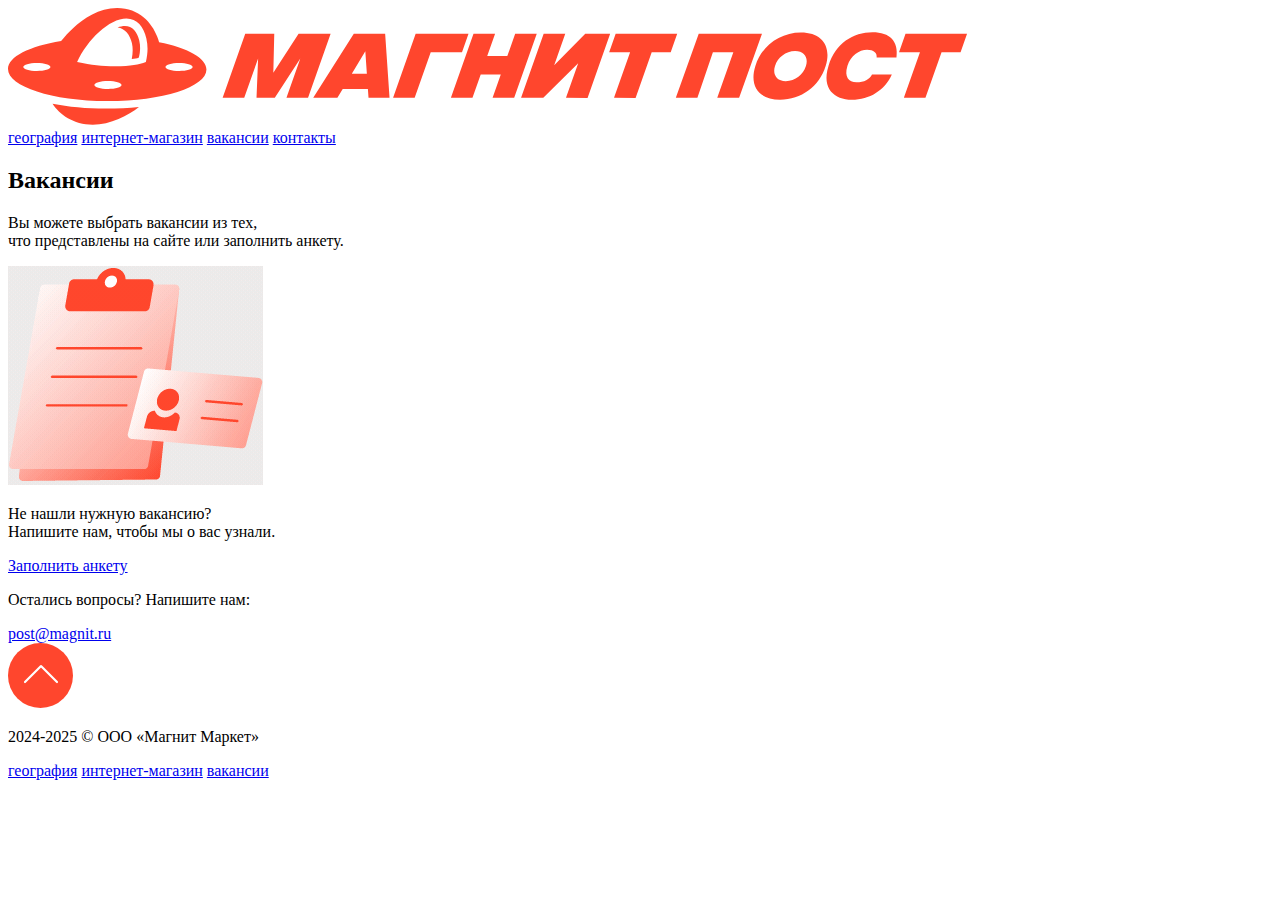
<file: vacancies/index.html>
<!doctype html>
<html lang="ru">

<head>
  <meta charset="UTF-8" />
  <link rel="icon" type="image/svg+xml" href="/vite.svg" />
  <meta name="viewport" content="width=device-width, initial-scale=1.0" />
  <title>Магнит Пост — Вакансии</title>
</head>

<body class="footer_padding">
  <div class="Header">
    <div class="Header_logoAndBurger">
      <a href="/">
        <img class="Header_logo" src="/MagnitLogo.svg" alt="Magnit Logo">
      </a>
      <div class="Header_burger">
        <div class="BurgerButton_line"></div>
        <div class="BurgerButton_line"></div>
        <div class="BurgerButton_line"></div>
      </div>
    </div>
    <div class="HeaderLinks">
      <a href="/geography/">география</a>
      <a href="/for-internet-shops/">интернет-магазин</a>
      <a class="active" href="/vacancies/">вакансии</a>
      <a href="/contacts/">контакты</a>
    </div>
  </div>

  <section class="justify column align_center padding_half_vertical mobile_padding_section mobile_align_center gap_60">
    <div class="width_100 flex column gap_20">
      <h2 class="header">Вакансии</h2>
      <p class="paragraph">Вы можете выбрать вакансии из тех,<br>что представлены на сайте или заполнить анкету.</p>
    </div>
    <div class="flex column gap_14 width_100" id="vacancies-list"></div>
  </section>

  <div class="popup_container" style="display: none;">
    <a class="back_button" href="/vacancies/"><img src="/Back.svg" alt="">Назад</a>
    <h1>Название вакансии</h1>
    <div class="chips_container">
      <div class="chips">Первый Тег</div>
      <div class="chips">Второй Тег</div>
      <div class="chips">Третий Тег</div>
      <div class="chips">Четвертый Тег</div>
    </div>
    <div class="flex column">
      <div class="vacancy_content first">
        <div class="flex justify_between align_center vacancy_content_header">
          <h2 class="vacancy_header">Что мы предлагаем</h2>
          <div class="open_button">
            <svg xmlns="http://www.w3.org/2000/svg" width="55px" height="55px" viewBox="0 0 65 65" fill="none">
              <path d="M49 27L33.4919 42.5081C33.2202 42.7798 32.7798 42.7798 32.5081 42.5081L17 27" stroke="#8B8B8B" stroke-width="2.2" stroke-linecap="round"></path>
            </svg>
          </div>
        </div>
        <div class="vacancy_points">
          <div class="vacancy_point">Первый поинт</div>
          <div class="vacancy_point">Второй поинт</div>
          <div class="vacancy_point">Третий поинт</div>
          <div class="vacancy_point">Четвертый поинт</div>
        </div>
      </div>
      <div class="vacancy_content">
        <div class="flex justify_between align_center vacancy_content_header">
          <h2 class="vacancy_header">Что нужно делать</h2>
          <div class="open_button">
            <svg xmlns="http://www.w3.org/2000/svg" width="55px" height="55px" viewBox="0 0 65 65" fill="none">
              <path d="M49 27L33.4919 42.5081C33.2202 42.7798 32.7798 42.7798 32.5081 42.5081L17 27" stroke="#8B8B8B" stroke-width="2.2" stroke-linecap="round"></path>
            </svg>
          </div>
        </div>
        <div class="vacancy_points">
          <div class="vacancy_point">Первый поинт</div>
          <div class="vacancy_point">Второй поинт</div>
          <div class="vacancy_point">Третий поинт</div>
          <div class="vacancy_point">Четвертый поинт</div>
        </div>
      </div>
      <div class="vacancy_content">
        <div class="flex justify_between align_center vacancy_content_header">
          <h2 class="vacancy_header">Кого мы ищем</h2>
          <div class="open_button">
            <svg xmlns="http://www.w3.org/2000/svg" width="55px" height="55px" viewBox="0 0 65 65" fill="none">
              <path d="M49 27L33.4919 42.5081C33.2202 42.7798 32.7798 42.7798 32.5081 42.5081L17 27" stroke="#8B8B8B" stroke-width="2.2" stroke-linecap="round"></path>
            </svg>
          </div>
        </div>
        <div class="vacancy_points">
          <div class="vacancy_point">Первый поинт</div>
          <div class="vacancy_point">Второй поинт</div>
          <div class="vacancy_point">Третий поинт</div>
          <div class="vacancy_point">Четвертый поинт</div>
        </div>
      </div>  
    </div>
    <div class="flex gap_14 mobile_column">
      <a class="CTA_3_button" href="/form">Заполнить анкету</a>
      <a class="CTA_3_button secondary" href="">Посмотреть на hh.ru</a>
    </div>
  </div>

  <section class="footer_second_story flex align_center gap_60 background_gray width_100 mobile_align_start">
    <img src="/OfferAnimation.gif" alt="">
    <div class="flex column gap_20">
      <p class="paragraph">Не нашли нужную вакансию?<br>Напишите нам, чтобы мы о вас узнали.</p>
      <a class="CTA_2_button" href="/form/">Заполнить анкету</a>
    </div>
  </section>

  <footer class="Footer">
    <div class="justify align_center">
      <div>
        <p class="paragraph">Остались вопросы? Напишите нам:</p>
        <a class="header brand" href="mailto:post@magnit.ru">post@magnit.ru</a>
      </div>
      <a href="#">
        <img src="/ArrowActiveRed.svg" alt="">
      </a>
    </div>
    <div class="justify align_center border_top">
      <p class="paragraph">2024-2025 © ООО «Магнит Маркет»</p>
      <div class="footer_links">
        <a href="/geography/">география</a>
        <a href="/for-internet-shops/">интернет-магазин</a>
        <a href="/vacancies/">вакансии</a>
      </div>
    </div>
  </footer>

  <script type="module" src="/src/main.js"></script>
</body>

</html>
</file>
<file: assets/main-CWuUHwMH.css>
.Header{display:flex;position:relative;justify-content:space-between;align-items:center;height:var(--navHeight);width:100%;padding:var(--navPadding);background-color:var(--white);box-shadow:0 2px 6px #0000000d;position:fixed;top:0;left:0;z-index:1001}.Header_logo{width:280px;height:60px}@media (max-width: 1919px){.Header_logo{width:213px}}@media (max-width: 1440px){.Header_logo{width:160px}}.Header_burger{display:none;flex-direction:column;gap:2px;width:60px;height:60px;align-items:center;justify-content:center;cursor:pointer;padding:18px}@media (max-width: 1024px){.Header_burger{display:flex}}.Header_burger:hover,.Header_burger.active:hover{background-color:var(--grayLight)}.Header_burger.active{background-color:var(--brand)}.Header_logoAndBurger{display:flex;flex-direction:row;justify-content:space-between;align-items:center;width:100%;z-index:1001;height:var(--navHeight);background-color:var(--white)}.BurgerButton_line{width:100%;height:2px;background-color:var(--black);border-radius:10px}.HeaderLinks{z-index:1000;display:flex;gap:var(--navGap);align-items:center;justify-content:center;min-width:fit-content}.HeaderLinks a{color:var(--black);font-weight:400;font-size:var(--navFontSize);min-width:fit-content}.HeaderLinks a:hover,.HeaderLinks .active{color:var(--brand);font-weight:700}@media (max-width: 1024px){.HeaderLinks{position:fixed;flex-direction:column;align-items:flex-start;width:100%;height:fit-content;top:var(--navHeight);left:0;background-color:var(--white);padding-left:var(--paddingHorizontal);transform:translateY(-100%);transition:transform .25s ease;box-shadow:0 2px 6px #0000000d}.HeaderLinks a{padding:20px 0}.HeaderLinks.active{transform:translateY(0)}}@media (max-width: 768px){.HeaderLinks{padding-left:20px}}.Hero_container{display:flex;flex-direction:column;justify-content:center;height:var(--heroHeight);width:100%;border-radius:40px 40px 0 0;overflow:hidden;background-image:url(../hero_bg.jpg);background-size:cover;background-position:center right;color:var(--white);padding:var(--heroPadding);gap:calc(var(--heroGap) * 2)}@media (max-width: 1024px){.Hero_container{padding:0 50px}}@media (max-width: 768px){.Hero_container{background-image:url(../HeroIpad.jpg);background-position:-210px bottom;padding:0 20px}}@media (max-width: 479px){.Hero_container{background-position:-270px bottom}}.Hero_container h1{font-family:RF Dewi,sans-serif;font-weight:700;font-size:var(--heroHeader);line-height:110%;max-width:50%}@media (max-width: 1440px){.Hero_container h1{max-width:60%}}@media (max-width: 1024px){.Hero_container h1{max-width:80%}}@media (max-width: 479px){.Hero_container h1{max-width:70%}}.Hero_container p{font-size:var(--heroParagraph);line-height:110%;font-weight:400;max-width:50%}@media (max-width: 1440px){.Hero_container p{max-width:60%}}@media (max-width: 1024px){.Hero_container p{max-width:50%}}@media (max-width: 768px){.Hero_container p{max-width:80%}}.Hero_content{display:flex;flex-direction:column;gap:var(--heroGap);width:fit-content}.CTA_button{background-color:var(--brand);color:var(--white);padding:0 30px;border-radius:100px;text-align:center;font-size:20px;font-weight:700;height:70px;width:fit-content;display:flex;align-items:center;justify-content:center}.CTA_2_button{background-color:var(--brand);color:var(--white);padding:0 30px;border-radius:100px;text-align:center;font-size:20px;height:60px;width:fit-content;display:flex;align-items:center;justify-content:center}.CTA_3_button{background-color:var(--brand);color:var(--white);padding:0 30px;border-radius:100px;text-align:center;font-size:20px;font-weight:700;height:73px;width:fit-content;display:flex;align-items:center;justify-content:center}.secondary{background-color:var(--grayDark)}.disabled{cursor:not-allowed!important;background-color:var(--grayDark);color:var(--grayLight)}@media (max-width: 1920px){.CTA_3_button{font-size:18px}}@media (max-width: 1024px){.CTA_3_button{font-size:22px}}@media (max-width: 768px){.CTA_button{padding:0 30px;font-size:20px;height:55px}.CTA_2_button{padding:0 20px;font-size:15px;height:46px}.CTA_3_button{font-size:18px;height:44px}}.Footer{background-color:var(--gray);color:var(--white);height:fit-content;width:100%;border-radius:var(--sectionRadius)}.Footer div{padding:var(--footerPadding);height:fit-content}.Footer div div{padding:0;height:fit-content}.border_top{border-top:1px solid var(--white)}.footer_links{display:flex;gap:20px}.footer_links a{color:var(--white)}@media (max-width: 1024px){.footer_links{display:none}}.marquee_wrapper{overflow:hidden;display:flex;margin-bottom:150px;width:100%}.marquee{display:flex;height:120px;align-items:center;flex-shrink:0;animation:scroll-left 16s linear infinite}.marquee img{margin:0px 5.859vw}.marquee img:nth-child(1){width:auto;height:120px}.marquee img:nth-child(2){width:auto;height:140px}.marquee img:nth-child(3){width:auto;height:75px}.marquee img:nth-child(4){width:auto;height:100px}.marquee img:nth-child(5){width:auto;height:80px}.marquee img:nth-child(6){width:auto;height:49px}@keyframes scroll-left{0%{transform:translate(0)}to{transform:translate(-100%)}}section.button_middle{position:relative;display:flex;justify-content:center;align-items:center;width:100%;padding-bottom:80px;background-color:#fff;border-radius:0 0 40px 40px;z-index:2}section.marquee_container{position:relative;background-color:var(--grayLight);padding-top:150px}section.marquee_container h1{margin-left:150px;margin-bottom:96px}section.marquee_container:before{z-index:-1;content:"";position:absolute;top:-150px;left:0;width:100%;height:100%;background-color:var(--grayLight)}section.marquee_container:after{z-index:-1;content:"";position:absolute;bottom:-250px;left:0;width:100%;height:100%;background-color:var(--grayLight)}section.landing_gifki{position:relative;display:flex;justify-content:center;width:100%;margin-bottom:100px;gap:1.953vw;min-height:1px;height:fit-content}section.landing_gifki_2{background:#fff;position:relative;display:flex;justify-content:flex-start;width:100%;margin-bottom:0;padding-bottom:100px;margin-top:124px;min-height:1px;height:fit-content;padding-left:150px}section.landing_gifki_2 .right-side{margin-top:0}h2.landing_gifki_2_header{font-size:70px;color:var(--grayDarkButNotReally);font-family:RF Dewi,sans-serif;margin-bottom:20px}.left-side{width:100%;min-width:708px;max-width:1138px;position:relative;display:flex;flex-direction:column;align-items:center}.middle-side{display:flex;flex-direction:column;align-items:center;max-width:300px;min-width:50px;position:relative;transform-style:preserve-3d}.middle-side:after{content:"";position:absolute;top:0;left:50%;transform:translate(-50%) translateZ(-2px);width:2px;height:100%;background-color:var(--grayDarkButNotReally)}.middle-side .circle:nth-child(1){margin-top:150px}.middle-side .circle:nth-child(2){margin-top:200px}.middle-side .circle:nth-child(3){margin-top:180px}.middle-side .circle:nth-child(4){margin-top:220px}.landing_gifki_2 .middle-side .circle:nth-child(1){margin-top:260px}.landing_gifki_2 .middle-side .circle:nth-child(2){margin-top:180px}.landing_gifki_2 .middle-side .circle:nth-child(3){margin-top:230px}.landing_gifki_2 .left-side{align-items:flex-start;padding-left:260px;min-width:1px}.landing_gifki_2 .gif_landing{opacity:0;position:absolute}.landing_gifki_2 .gif_landing:nth-child(1){max-width:354px;height:auto;top:100px}.landing_gifki_2 .gif_landing:nth-child(2){max-width:354px;top:330px;height:auto}.landing_gifki_2 .gif_landing:nth-child(3){max-width:354px;top:490px;height:auto}.landing_gifki_2 .right-side{min-width:250px;max-width:712px;padding-right:0}.right-side{width:100%;min-width:750px;max-width:1138px;margin-left:50px;padding-right:80px;margin-top:100px}.gif_landing{opacity:0;position:absolute}.gif_landing:nth-child(1){height:325px;max-width:272px}.gif_landing:nth-child(2){height:340px;max-width:340px;top:170px}.gif_landing:nth-child(3){height:272px;max-width:272px;top:400px}.gif_landing:nth-child(4){height:292px;max-width:340px;top:630px}.landing_gifki_2_header.active{color:var(--brand)!important;transition:.8s ease-in-out}.gif_landing.active,.gif_landing_02.active{opacity:1;transition:.8s}.numbers{color:#d9d9d9;display:flex;flex-direction:column;gap:70px}.row{display:flex;align-items:flex-start;width:100%;gap:55px;transition:color .8s ease-in-out}.row_number{font-family:RF Dewi,sans-serif;font-size:130px;line-height:78%;min-width:90px}.row_header{font-family:RF Dewi,sans-serif;font-size:45px;line-height:110%}.row_header a{font-family:RF Dewi,sans-serif;font-size:45px;text-decoration:underline;color:inherit}.row_p{margin-top:10px;font-size:30px;transition:color .8s ease-in-out;line-height:110%}.circle{position:relative;width:20px;aspect-ratio:1;background-color:#d9d9d9;border-radius:999%;margin-left:20px;margin-right:20px;transform-style:preserve-3d}.circle.active{background-color:var(--brand)}.circle.active:before{background-image:radial-gradient(circle,#ff9e91 2%,#fff 73%);width:40px;height:40px}.circle:before{position:absolute;top:50%;left:50%;transform:translate(-50%,-50%);content:"";width:0px;height:0px;background-image:none;border-radius:999%;transform:translate(-50%,-50%) translateZ(-1px);transition:.8s ease-in-out}.landing_gifki .active{color:var(--brand);transition:.8s ease-in-out}.landing_gifki .active .row_p{color:var(--0)}.landing_gifki_2 .active{color:var(--0);transition:.8s ease-in-out}.landing_gifki_2 .active .row_p{color:var(--0)}@media (max-width: 1919px){section.marquee_container h1{margin-left:0;margin-bottom:96px;padding:calc(var(--paddingHorizontal) / 2) var(--paddingHorizontal) calc(var(--paddingHorizontal) / 2) var(--paddingHorizontal)}section.landing_gifki_2{padding-left:100px}.landing_gifki_2 .left-side{min-width:1px;padding-left:10px}.landing_gifki_2 .left-side .gif_landing:nth-child(1){top:0}.landing_gifki_2 .left-side .gif_landing:nth-child(2){top:170px}.landing_gifki_2 .left-side .gif_landing:nth-child(3){top:300px}.landing_gifki_2 .right-side{margin-top:496px}.landing_gifki_2 .middle-side .circle:nth-child(1){margin-top:160px}.landing_gifki_2 .middle-side .circle:nth-child(2){margin-top:160px}.landing_gifki_2 .middle-side .circle:nth-child(3){margin-top:150px}h2.landing_gifki_2_header{font-size:50px}.row_number{font-size:98px}.row_header{font-size:35px}.row_header a{font-size:35px}.row_p{margin-top:10px;font-size:20px}.right-side{min-width:658px}.numbers{gap:50px}.gif_landing:nth-child(1){max-width:272px}.gif_landing:nth-child(2){top:170px}.gif_landing:nth-child(3){top:350px}.gif_landing:nth-child(4){top:460px}.row_number{min-width:60px}.left-side{min-width:708px;max-width:1138px}.middle-side .circle:nth-child(1){margin-top:140px}.middle-side .circle:nth-child(2){margin-top:110px}.middle-side .circle:nth-child(3){margin-top:140px}.middle-side .circle:nth-child(4){margin-top:170px}}@media (max-width: 1440px){section.marquee_container{padding-top:15px}section.marquee_container h1{margin-left:0;padding:var(--paddingHorizontal);margin-bottom:26px}.landing_gifki_2 .left-side{min-width:1px;padding-left:10px}.landing_gifki_2 .left-side .gif_landing:nth-child(1){top:0;width:265px;height:auto}.landing_gifki_2 .left-side .gif_landing:nth-child(2){top:150px;width:265px;height:auto}.landing_gifki_2 .left-side .gif_landing:nth-child(3){top:280px;width:265px;height:auto}.landing_gifki_2 .right-side{margin-top:496px;margin-left:40px;max-width:404px}.landing_gifki_2 .middle-side .circle:nth-child(1){margin-top:160px}.landing_gifki_2 .middle-side .circle:nth-child(2){margin-top:100px}.landing_gifki_2 .middle-side .circle:nth-child(3){margin-top:120px}section.landing_gifki{gap:.977vw}.left-side{min-width:1px}.right-side{min-width:1px;margin-left:0}.row_number{font-size:98px}.row_header{font-size:22px}.row_header a{font-size:22px}.row_p{margin-top:10px;font-size:15px}.gif_landing{opacity:0;position:absolute}.gif_landing:nth-child(1){height:auto;max-width:175px;top:50px}.gif_landing:nth-child(2){height:auto;max-width:224px;top:170px}.gif_landing:nth-child(3){height:auto;max-width:192px;top:300px}.gif_landing:nth-child(4){height:auto;max-width:255px;top:480px}.middle-side .circle:nth-child(1){margin-top:140px}.middle-side .circle:nth-child(2){margin-top:100px}.middle-side .circle:nth-child(3){margin-top:110px}.middle-side .circle:nth-child(4){margin-top:110px}}@media (max-width: 1024px){.marquee_wrapper{margin-bottom:125px}.marquee img{margin:0px 5.859vw}.marquee img:nth-child(1){width:auto;height:90px}.marquee img:nth-child(2){width:auto;height:75px}.marquee img:nth-child(3){width:auto;height:45px}.marquee img:nth-child(4){width:auto;height:60px}.marquee img:nth-child(5){width:auto;height:55px}.marquee img:nth-child(6){width:auto;height:34px}section.marquee_container{padding-top:15px}section.marquee_container h1{margin-left:0;padding:var(--paddingHorizontal);margin-bottom:46px}h2.landing_gifki_2_header{font-size:35px}.landing_gifki_2 .left-side{min-width:1px;padding-left:50px}.landing_gifki_2 .left-side .gif_landing:nth-child(1){top:50px;width:265px}.landing_gifki_2 .left-side .gif_landing:nth-child(2){top:180px;width:265px}.landing_gifki_2 .left-side .gif_landing:nth-child(3){top:280px;width:265px}section.landing_gifki_2{padding-left:10px}section.landing_gifki{gap:.977vw}.left-side{min-width:1px}.right-side{min-width:1px;margin-left:0}.gif_landing{opacity:0;position:absolute}.gif_landing:nth-child(1){height:auto;max-width:175px;top:50px}.gif_landing:nth-child(2){height:auto;max-width:224px;top:170px}.gif_landing:nth-child(3){height:auto;max-width:192px;top:300px}.gif_landing:nth-child(4){height:auto;max-width:255px;top:480px}.middle-side .circle:nth-child(1){margin-top:140px}.middle-side .circle:nth-child(2){margin-top:110px}.middle-side .circle:nth-child(3){margin-top:130px}.middle-side .circle:nth-child(4){margin-top:130px}}@media (max-width: 768px){section.marquee_container{padding-top:45px}.marquee img{margin:0px 5.859vw}.marquee img:nth-child(1){width:auto;height:50px}.marquee img:nth-child(2){width:auto;height:60px}.marquee img:nth-child(3){width:auto;height:30px}.marquee img:nth-child(4){width:auto;height:45px}.marquee img:nth-child(5){width:auto;height:40px}.marquee img:nth-child(6){width:auto;height:24px}.marquee_wrapper{margin-bottom:35px}h2.landing_gifki_2_header{font-size:25px;margin-bottom:0}section.landing_gifki_2{padding-left:10px;padding-right:10px}section.landing_gifki_2 .right-side{margin-left:10px;min-width:1px}section.landing_gifki_2 .numbers{gap:40px}section.landing_gifki_2 .left-side{display:flex;padding-left:10px}section.landing_gifki{gap:0px}.left-side{display:none}.row_number{font-size:98px}.row_header{font-size:22px}.row_header a{font-size:22px}.row_p{margin-top:10px;font-size:15px}.right-side{width:100%;min-width:0px;max-width:none;padding-right:0;margin-top:80px;margin-left:10px;margin-right:10px}.row{gap:20px}.middle-side{margin-left:0}.middle-side .circle:nth-child(1){margin-top:140px}.middle-side .circle:nth-child(2){margin-top:90px}.middle-side .circle:nth-child(3){margin-top:130px}.middle-side .circle:nth-child(4){margin-top:130px}section.landing_gifki_2 .middle-side .circle:nth-child(1){margin-top:90px}section.landing_gifki_2 .middle-side .circle:nth-child(2){margin-top:110px}section.landing_gifki_2 .middle-side .circle:nth-child(3){margin-top:110px}section.landing_gifki_2 .gif_landing:nth-child(1){max-width:175px;top:0!important}section.landing_gifki_2 .gif_landing:nth-child(2){max-width:224px;top:35%!important}section.landing_gifki_2 .gif_landing:nth-child(3){max-width:192px;top:70%!important}}@media (max-width: 460px){h2.landing_gifki_2_header{font-size:25px;margin-bottom:0}section.landing_gifki_2{padding-left:10px;padding-right:10px}section.landing_gifki_2 .right-side{margin-left:10px;min-width:1px}section.landing_gifki_2 .numbers{gap:40px}section.landing_gifki{gap:0px}.left-side{display:none!important}.row_number{font-size:98px}.row_header{font-size:22px}.row_header a{font-size:22px}.row_p{margin-top:10px;font-size:15px}.right-side{width:100%;min-width:0px;max-width:none;padding-right:0;margin-top:80px;margin-left:10px;margin-right:10px}.row{gap:20px}.middle-side{margin-left:0}.middle-side .circle:nth-child(1){margin-top:140px}.middle-side .circle:nth-child(2){margin-top:90px}.middle-side .circle:nth-child(3){margin-top:130px}.middle-side .circle:nth-child(4){margin-top:130px}.landing_gifki_2 .middle-side .circle:nth-child(1){margin-top:90px}.landing_gifki_2 .middle-side .circle:nth-child(2){margin-top:110px}.landing_gifki_2 .middle-side .circle:nth-child(3){margin-top:110px}}@font-face{font-family:Magnit;src:url(../fonts/Magnit-Regular.otf);font-weight:400;font-style:normal}@font-face{font-family:Magnit;src:url(../fonts/Magnit-Bold.otf);font-weight:700;font-style:bold}@font-face{font-family:RF Dewi;src:url(../fonts/RF-Dewi-Extended-Bold.otf);font-weight:700;font-style:normal}:root{font-synthesis:none;text-rendering:optimizeLegibility;-webkit-font-smoothing:antialiased;-moz-osx-font-smoothing:grayscale;--1000: #ffffff;--900: #EBEBEB;--300: #d9d9d9;--200: #8B8B8B;--100: #1E1E1E;--0: #000000;--brand: #ff462d;--white: var(--1000);--black: var(--0);--gray: var(--100);--grayLight: var(--900);--grayDarkButNotReally: var(--300);--grayDark: var(--200);--navButtonPadding: 20px;--navHeight: 110px;--navFontSize: 24px;--navGap: 40px;--heroHeight: 940px;--heroHeader: 55px;--heroParagraph: 30px;--heroGap: 30px;--paddingHorizontal: 150px;--sectionRadius: 40px 40px 0 0;--objectRadius: 25px;--accentFontSize: 120px;--accentDescriptionFontSize: 30px;--footerPadding: calc(var(--paddingHorizontal) / 2) var(--paddingHorizontal);--heroPadding: 0 var(--paddingHorizontal);--navPadding: 0 var(--paddingHorizontal);--footerHeight: 408px}@media (max-width: 1919px){:root{--paddingHorizontal: 64px;--navHeight: 84px;--navFontSize: 20px;--heroHeight: 720px;--heroGap: 20px;--accentFontSize: 90px;--accentDescriptionFontSize: 25px;--footerHeight: 236px}}@media (max-width: 1440px){:root{--paddingHorizontal: 50px;--navGap: 20px;--navFontSize: 15px;--heroHeader: 50px;--heroHeight: 575px;--heroParagraph: 25px;--accentFontSize: 70px;--accentDescriptionFontSize: 18px;--footerPadding: var(--paddingHorizontal);--footerHeight: 308px}}@media (max-width: 1024px){:root{--paddingHorizontal: 50px;--heroHeight: 680px;--heroHeader: 40px;--heroParagraph: 25px;--accentFontSize: 50px;--accentDescriptionFontSize: 15px;--footerHeight: 292px;--navPadding: 0 10px 0 var(--paddingHorizontal)}}@media (max-width: 768px){:root{--paddingHorizontal: 20px;--navButtonPadding: 20px 10px;--heroHeader: 35px;--heroParagraph: 20px;--footerHeight: 171px}}@media (max-width: 479px){:root{--navButtonPadding: 18px;--navHeight: 60px;--heroHeight: 480px;--heroHeader: 27px;--footerHeight: 190px}}*{font-family:Magnit,sans-serif;margin:0;padding:0;box-sizing:border-box!important}body{position:relative;padding-top:var(--navHeight);min-height:100vh;padding-bottom:var(--footerHeight)}body .Footer{position:absolute;z-index:1000;bottom:0;left:0}.footer_padding{padding-bottom:calc(var(--footerHeight) - 40px);min-height:100vh}.footer_padding .Footer{position:absolute;z-index:1000;bottom:0;left:0}.double{padding-bottom:calc(var(--footerHeight) * 2)}a{text-decoration:none}.bold{font-weight:700}.justify{display:flex;justify-content:space-between;width:100%}.popup_container{display:flex;flex-direction:column;width:100%;height:100%;min-height:100vh;background-color:var(--grayLight);gap:40px;padding:50px var(--paddingHorizontal)}.back_button{display:flex;align-items:center;gap:14px;font-size:18px;color:var(--grayDark);font-family:Magnit,sans-serif}.chips_container{display:flex;flex-direction:row;flex-wrap:wrap;gap:10px}.chips{background-color:var(--grayDarkButNotReally);padding:10px 20px;border-radius:10px;font-size:20px}.vacancy_points{display:flex;gap:40px;flex-direction:row;flex-wrap:wrap}@media (max-width: 768px){.vacancy_points{flex-direction:column}.vacancy_points .vacancy_point{width:100%}}.vacancy_point{width:calc(50% - 20px);font-size:18px}.vacancy_content_header{width:100%;min-height:100px;cursor:pointer}.vacancy_content{display:flex;flex-direction:column;gap:20px;height:100px;width:100%;overflow-y:hidden;border-bottom:1px solid var(--grayDark);transition:height .3s ease;cursor:pointer}.vacancy_content.first{border-top:1px solid var(--grayDark)}.vacancy_content.expanded{overflow-y:visible}.faq_question{width:80%;font-size:30px}@media (max-width: 1920px){.faq_question{font-size:25px}}@media (max-width: 1440px){.faq_question{width:95%;font-size:20px}}@media (max-width: 768px){.faq_question{width:95%;font-size:15px}}@media (max-width: 479px){.faq_question{width:75%}}.faq_point{max-width:70%;font-size:18px}@media (max-width: 768px){.faq_point{max-width:100%;font-size:15px}}@media (max-width: 479px){.faq_point{max-width:100%;font-size:12px}}.faq_content_header{width:100%;min-height:100px;cursor:pointer}@media (max-width: 768px){.faq_content_header{min-height:100px}}.open_faq{display:flex;flex-direction:row;gap:8px;align-items:center;font-size:20px;color:var(--grayDark);font-family:Magnit,sans-serif;cursor:pointer;margin-top:30px;margin-bottom:30px;transition:color .3s ease}@media (max-width: 1920px){.open_faq{font-size:18px}}@media (max-width: 768px){.open_faq{font-size:16px}}.open_faq svg{transition:transform .3s ease}.open_faq:hover,.open_faq.active{color:var(--black)}.open_faq.active svg{transform:rotate(180deg)}.faq_content{display:flex;flex-direction:column;gap:20px;height:100px;width:100%;overflow-y:hidden;border-bottom:1px solid var(--grayDark);transition:height .3s ease;cursor:pointer}@media (max-width: 768px){.faq_content{height:100px;gap:0}}.faq_content.first{border-top:1px solid var(--grayDark)}.faq_content.expanded{overflow-y:visible}.faq_content:nth-child(n+6){display:none}.show-all .faq_content:nth-child(n+6){display:flex}.open_button{display:flex;align-items:center;justify-content:center;aspect-ratio:1/1;width:50px;height:50px;cursor:pointer;border-radius:100px;border:1px solid var(--grayDark);transition:background-color .3s ease,transform .3s ease}@media (max-width: 768px){.open_button{width:40px;height:40px}}.open_button.active{background-color:var(--black);transform:rotate(-180deg)}.vertical_center{display:flex;flex-direction:column;justify-content:center}.header{font-family:RF Dewi,sans-serif;font-weight:700;font-size:50px;line-height:1}.header2,.vacancy_header{font-family:RF Dewi,sans-serif;font-weight:700;font-size:35px}@media (max-width: 1024px){.vacancy_header{font-size:28px}}@media (max-width: 479px){.vacancy_header{font-size:20px}}.title_landing{font-family:RF Dewi,sans-serif;font-size:60px}@media (max-width: 1920px){.title_landing{font-size:50px}}@media (max-width: 1440px){.title_landing{font-size:35px}}@media (max-width: 1024px){.title_landing{font-size:35px}}@media (max-width: 768px){.title_landing{font-size:27px}}.paragraph{font-size:20px}.text_email{font-size:30px;color:var(--black)}.text_center{text-align:center}.description{font-size:20px}@media (max-width: 1920px){.description{font-size:15px}}.formImage{width:255px;height:219px}@media (max-width: 1024px){.formImage{width:158px;height:135px}}@media (max-width: 479px){.formImage{width:158px;height:135px}}.banner_text{font-size:55px}@media (max-width: 1440px){.banner_text{font-size:35px}}@media (max-width: 1024px){.banner_text{font-size:36px}}@media (max-width: 768px){.banner_text{font-size:30px}}@media (max-width: 479px){.banner_text{font-size:22px}}.box_border{border:3px solid var(--white)}.banner{padding-top:30px;padding-bottom:30px}.form_padding_top{padding-top:50px}@media (max-width: 1440px){.form_padding_top{padding-top:30px}}.halves{display:flex;flex-direction:row;padding:0 var(--paddingHorizontal)}@media (max-width: 768px){.halves{align-items:center;flex-direction:column;gap:40px}}.half{display:flex;flex-direction:column;gap:32px;width:100%}.half.align_center,.half.justify_center{justify-content:center}.half.image_half{align-items:flex-end}@media (max-width: 768px){.half.image_half{align-items:center}}.half_padding_top{padding-top:40px}.half_image{width:600px;height:600px;border-radius:40px}@media (max-width: 1920px){.half_image{width:550px;height:550px}}@media (max-width: 1440px){.half_image{width:400px;height:400px}}@media (max-width: 1024px){.half_image{width:300px;height:300px}}.form_inputs{display:flex;flex-direction:column;gap:40px}.form_inputs input{font-family:Magnit,sans-serif;width:100%;height:36px;background:none;border:none;outline:none;padding-bottom:5px;border-bottom:2px solid #8b8b8b;font-size:20px}@media (max-width: 479px){.form_inputs input{font-size:15px}}.form_inputs .error{display:none;margin-top:5px;font-family:Magnit,sans-serif;font-size:20px;color:red}.form_inputs .error.active{display:block}.form_container .CTA_2_button{cursor:pointer;outline:none;border:none}@media (max-width: 1024px){.form_container .CTA_2_button{height:55px;width:170px;font-size:18px}}.form_padding{padding:50px}@media (max-width: 1440px){.form_padding{padding:30px}}@media (max-width: 1024px){.form_padding{padding-left:var(--paddingHorizontal);padding-right:var(--paddingHorizontal);padding-top:40px;padding-bottom:80px;margin-bottom:-40px}}.form_legal{font-size:12px}.form_legal a{color:var(--brand);text-decoration:underline}.point{font-family:RF Dewi,sans-serif;font-size:25px}@media (max-width: 1440px){.point{font-size:17px}}@media (max-width: 1024px){.point{font-size:20px}}@media (max-width: 768px){.point{font-size:24px}}.point a{color:var(--black);text-decoration:underline}.card{padding:60px 10px 30px 20px;width:100%;min-width:316px;max-width:316px;height:483px}.card img{max-height:200px}.card .default{display:block}.card .hover{display:none}@media (max-width: 1440px){.card{padding:30px 20px;min-width:215px;max-width:215px;height:340px}.card img{width:100%;height:100%;object-fit:contain;max-height:120px}}@media (max-width: 1024px){.card{height:420px;width:316px;min-width:316px;max-width:316px;padding:60px 20px 30px}.card img{object-fit:contain;max-height:180px}}@media (max-width: 768px){.card{min-width:100%;width:100%}}.card:hover{background-color:var(--brand)}.card:hover p,.card:hover h2,.card:hover a{color:var(--white)}.card:hover .default{display:none}.card:hover .hover{display:block}.card_content{display:flex;flex-direction:column;gap:10px;height:148px}@media (max-width: 1440px){.card_content{height:fit-content}.card_content p{font-size:13px}}@media (max-width: 1024px){.card_content{height:fit-content}.card_content p{font-size:15px}}@media (max-width: 768px){.card_content p{font-size:18px}}@media (max-width: 1440px){.header{font-size:35px}}@media (max-width: 1024px){.header{font-size:35px}.paragraph{font-size:18px}}@media (max-width: 768px){.header{font-size:27px}}@media (max-width: 479px){.paragraph{font-size:15px}}.brand{color:var(--brand)}.background_brand{background-color:var(--brand);color:var(--white)}.background_gray{background-color:var(--grayLight)}.background_white{background-color:var(--white)}.hover_background_brand:hover{background-color:var(--brand);color:var(--white)}.row_link{padding:0 40px;height:100px;font-family:Magnit,sans-serif;color:var(--black);font-size:25px;gap:10px}.row_link:hover{font-weight:700}@media (max-width: 1024px){.row_link{padding:0 20px;font-size:22px}}@media (max-width: 479px){.row_link{padding:0 20px;font-size:18px}}.row_link svg path{stroke:currentColor}.hover_background_brand:hover svg path{stroke:var(--white)}.rounded_corners{border-radius:var(--objectRadius)}.box{display:flex;justify-content:space-between;width:100%;aspect-ratio:1/1;padding:32px}.box img{width:100%;object-fit:contain;height:auto;aspect-ratio:236/180}@media (max-width: 1024px){.box img{aspect-ratio:236/150}}.box img.default{display:block}.box img.hover,.box:hover img.default{display:none}.box:hover img.hover{display:block}.box p{color:var(--black);font-size:25px;font-weight:700;height:fit-content}@media (max-width: 1440px){.box p{font-size:18px}}@media (max-width: 1024px){.box p{font-size:28px}}@media (max-width: 768px){.box p{font-size:36px}}@media (max-width: 530px){.box p{font-size:36px}}@media (max-width: 479px){.box p{font-size:18px}}.box_container{display:grid;width:fit-content;grid-template-columns:repeat(3,384px);gap:20px}@media (max-width: 1440px){.box_container{gap:14px;grid-template-columns:repeat(3,300px)}}@media (max-width: 1024px){.box_container{width:100%;grid-template-columns:repeat(2,1fr)}}@media (max-width: 768px){.box_container{width:100%;grid-template-columns:repeat(1,1fr)}}.flex{display:flex}.justify_between{justify-content:space-between}.column{flex-direction:column}.align_center{align-items:center}.wrap{flex-wrap:wrap}.justify_center{justify-content:center}.justify_children{justify-content:space-between}.padding{padding:var(--paddingHorizontal)}.padding_half_vertical{padding:calc(var(--paddingHorizontal) / 2) var(--paddingHorizontal) calc(var(--paddingHorizontal) / 2) var(--paddingHorizontal)}@media (max-width: 1440px){.padding_half_vertical{padding:var(--paddingHorizontal)}}.accent{font-family:RF Dewi,sans-serif;font-size:var(--accentFontSize)}.accent_description{font-size:var(--accentDescriptionFontSize);text-align:center}.flex_grow_1{flex-grow:1}.width_25{min-width:25%}.width_100{width:100%}.width_fit{width:fit-content}@media (max-width: 1024px){.ipad_width_100{width:100%}}.gap_14{gap:14px}.gap_20{gap:20px}.gap_40{gap:40px}.gap_60{gap:60px}.map{width:100%;height:1080px}.footer_second_story{width:100%;height:fit-content;border-radius:var(--sectionRadius);padding:64px var(--paddingHorizontal) 104px var(--paddingHorizontal);margin-bottom:-40px}.footer_second_story img{width:200px;height:175px}.section_vertical_padding{padding-top:100px;padding-bottom:100px}@media (max-width: 1024px){.section_vertical_padding{padding-top:70px;padding-bottom:70px}}@media (max-width: 479px){.section_vertical_padding{padding-top:50px;padding-bottom:50px}}@media (max-width: 768px){.footer_second_story{flex-direction:column}.footer_second_story img{align-self:center}}.accent_points{display:flex;width:50%}@media (max-width: 768px){.accent_points{flex-direction:column;gap:12px}}.notification img{width:200px;height:175px}.align_items_center{align-items:center}@media (max-width: 768px){.mobile_fit_content{max-width:100%;width:fit-content}.mobile_column{flex-direction:column}.mobile_align_start{align-items:flex-start}}@media (max-width: 479px){.accent_points,.mobile_fit_content{width:100%}.mobile_padding_section{padding:50px var(--paddingHorizontal) 50px}.mobile_align_center{align-items:center}}@media (max-width: 1024px){.ipad_column{flex-direction:column}}@media (max-width: 1024px){.ipad_row{flex-direction:row}}@media (max-width: 1024px){.ipad_paddings{padding:0}}@media (max-width: 1024px){.ipad_section{padding:40px var(--paddingHorizontal)}}@media (max-width: 1024px){.mobile_bottom_corners{border-radius:var(--objectRadius) var(--objectRadius) 0 0}}
</file>
